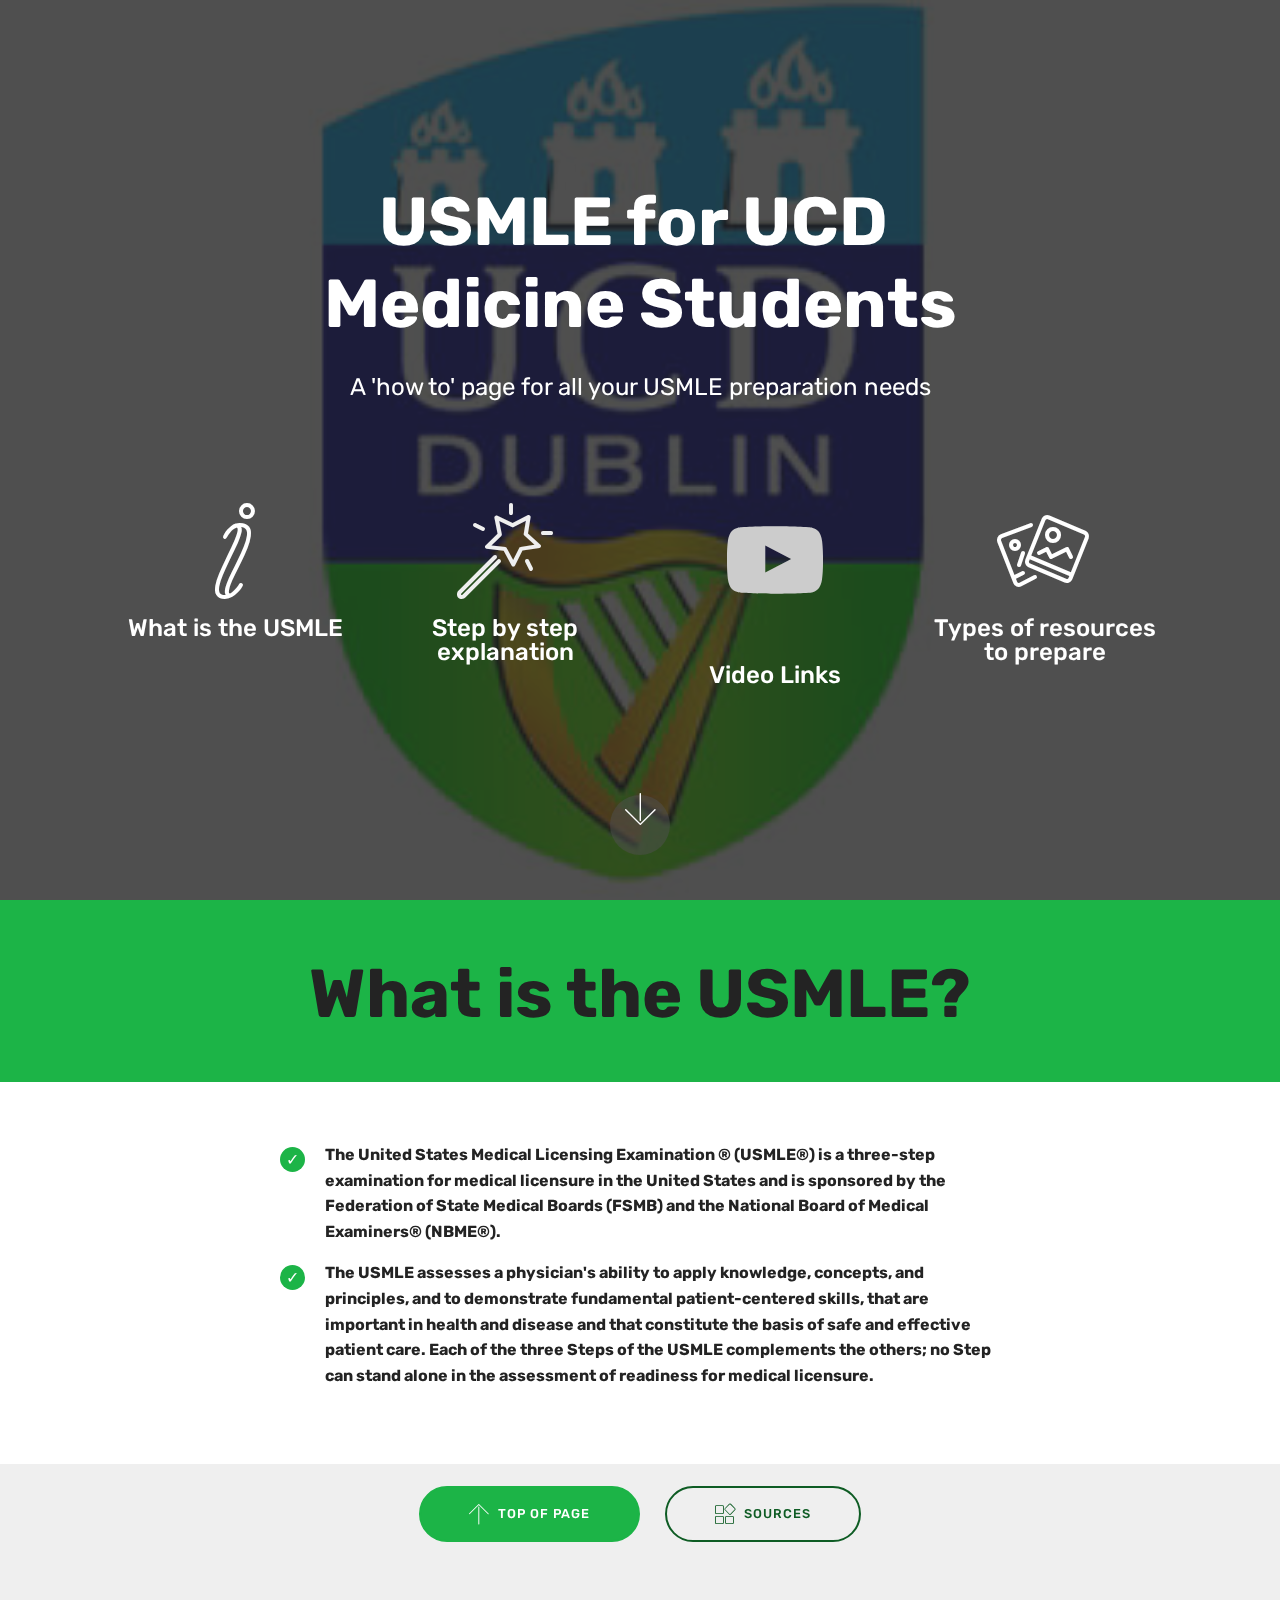
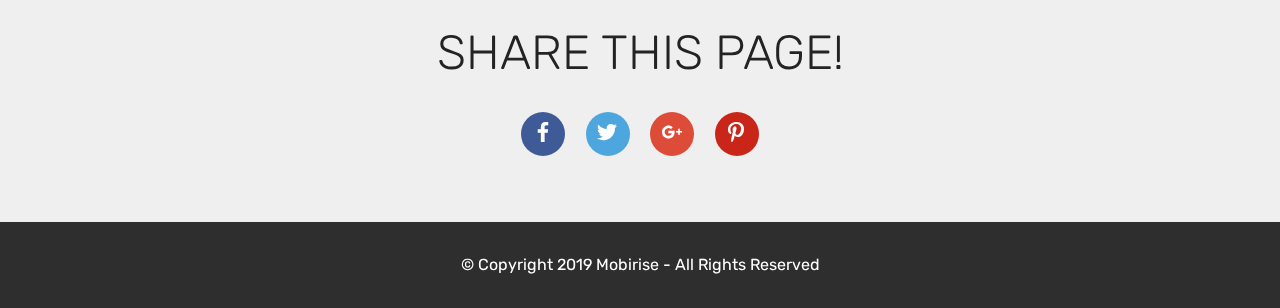
<file: index.html>
<!DOCTYPE html>
<html  >
<head>
  <!-- Site made with Mobirise Website Builder v4.9.7, https://mobirise.com -->
  <meta charset="UTF-8">
  <meta http-equiv="X-UA-Compatible" content="IE=edge">
  <meta name="generator" content="Mobirise v4.9.7, mobirise.com">
  <meta name="viewport" content="width=device-width, initial-scale=1, minimum-scale=1">
  <link rel="shortcut icon" href="assets/images/logo4.png" type="image/x-icon">
  <meta name="description" content="">
  
  <title>Home</title>
  <link rel="stylesheet" href="assets/web/assets/mobirise-icons/mobirise-icons.css">
  <link rel="stylesheet" href="assets/tether/tether.min.css">
  <link rel="stylesheet" href="assets/bootstrap/css/bootstrap.min.css">
  <link rel="stylesheet" href="assets/bootstrap/css/bootstrap-grid.min.css">
  <link rel="stylesheet" href="assets/bootstrap/css/bootstrap-reboot.min.css">
  <link rel="stylesheet" href="assets/socicon/css/styles.css">
  <link rel="stylesheet" href="assets/theme/css/style.css">
  <link rel="stylesheet" href="assets/mobirise/css/mbr-additional.css" type="text/css">
  
  
  
</head>
<body>
  <section class="header12 cid-rnUA4EzGrU mbr-fullscreen mbr-parallax-background" id="header12-c">

    

    <div class="mbr-overlay" style="opacity: 0.8; background-color: rgb(35, 35, 35);">
    </div>

    <div class="container  ">
            <div class="media-container">
                <div class="col-md-12 align-center">
                    <h1 class="mbr-section-title pb-3 mbr-white mbr-bold mbr-fonts-style display-1">USMLE for UCD&nbsp;<div>Medicine Students</div></h1>
                    <p class="mbr-text pb-3 mbr-white mbr-fonts-style display-5">
                        A 'how to' page for all your USMLE preparation needs
                    </p>
                    

                    <div class="icons-media-container mbr-white">
                        <div class="card col-12 col-md-6 col-lg-3">
                            <div class="icon-block">
                            
                                <a href="index.html#content5-5"><span class="mbr-iconfont mbri-italic"></span></a>
                            
                            </div>
                            <h5 class="mbr-fonts-style display-5">
                                What is the USMLE</h5>
                        </div>

                        <div class="card col-12 col-md-6 col-lg-3">
                            <div class="icon-block">
                                <a href="page1.html#services5-9">
                                    <span class="mbr-iconfont mbri-magic-stick" style="color: rgb(239, 239, 239); fill: rgb(239, 239, 239);"></span>
                                </a>
                            </div>
                            <h5 class="mbr-fonts-style display-5">
                                Step by step explanation</h5>
                        </div>

                        <div class="card col-12 col-md-6 col-lg-3">
                            <div class="icon-block">
                                <a href="https://www.youtube.com/results?search_query=usmle" target="_blank">
                                    <span class="mbr-iconfont socicon-youtube socicon" style="color: rgb(204, 204, 204); fill: rgb(204, 204, 204);"></span>
                                </a>
                            </div>
                            <h5 class="mbr-fonts-style display-5">Video Links</h5>
                        </div>

                        <div class="card col-12 col-md-6 col-lg-3">
                            <div class="icon-block">
                                <a href="page2.html#counters5-6">
                                    <span class="mbr-iconfont mbri-image-gallery"></span>
                                </a>
                            </div>
                            <h5 class="mbr-fonts-style display-5">
                                Types of resources to prepare</h5>
                        </div>
                    </div>
                </div>
            </div>
    </div>

    <div class="mbr-arrow hidden-sm-down" aria-hidden="true">
        <a href="#next">
            <i class="mbri-down mbr-iconfont"></i>
        </a>
    </div>
</section>

<section class="engine"><a href="https://mobirise.info/i">site creation software</a></section><section class="mbr-section content5 cid-rmAVNQYIky" id="content5-5">

    

    

    <div class="container">
        <div class="media-container-row">
            <div class="title col-12 col-md-8">
                <h2 class="align-center mbr-bold mbr-white pb-3 mbr-fonts-style display-1">
                    What is the USMLE?</h2>
                
                
                
            </div>
        </div>
    </div>
</section>

<section class="mbr-section article content12 cid-rmAVKRaVTk" id="content12-4">
     

    <div class="container">
        <div class="media-container-row">
            <div class="mbr-text counter-container col-12 col-md-8 mbr-fonts-style display-7">
                <ul>
                    <li><strong>The United States Medical Licensing Examination ® (USMLE®) is a three-step examination for medical licensure in the United States and is sponsored by the Federation of State Medical Boards (FSMB) and the National Board of Medical Examiners® (NBME®).</strong></li><li><strong>The USMLE assesses a physician's ability to apply&nbsp;</strong><strong>knowledge, concepts, and principles, and to demonstrate fundamental patient-centered skills, that are important in health and disease and that constitute the basis of safe and effective patient care. Each of the three Steps of the USMLE complements the others; no Step can stand alone in the assessment of readiness for medical licensure.</strong></li>
                </ul>
            </div>
        </div>
    </div>
</section>

<section class="mbr-section content8 cid-rozxkhMLk9" id="content8-j">

    

    <div class="container">
        <div class="media-container-row title">
            <div class="col-12 col-md-8">
                <div class="mbr-section-btn align-center"><a class="btn btn-secondary display-4" href="#top"><span class="mbri-up mbr-iconfont mbr-iconfont-btn"></span>TOP OF PAGE</a> 
                    <a class="btn btn-secondary-outline display-4" href="page.html#info4-o"><span class="mbri-extension mbr-iconfont mbr-iconfont-btn"></span>SOURCES </a></div>
            </div>
        </div>
    </div>
</section>

<section class="cid-rnUKxr4JeC" id="social-buttons3-f">
    
    

    

    <div class="container">
        <div class="media-container-row">
            <div class="col-md-8 align-center">
                <h2 class="pb-3 mbr-section-title mbr-fonts-style display-2">
                    SHARE THIS PAGE!
                </h2>
                <div>
                    <div class="mbr-social-likes">
                        <span class="btn btn-social socicon-bg-facebook facebook mx-2" title="Share link on Facebook">
                            <i class="socicon socicon-facebook"></i>
                        </span>
                        <span class="btn btn-social twitter socicon-bg-twitter mx-2" title="Share link on Twitter">
                            <i class="socicon socicon-twitter"></i>
                        </span>
                        <span class="btn btn-social plusone socicon-bg-googleplus mx-2" title="Share link on Google+">
                            <i class="socicon socicon-googleplus"></i>
                        </span>
                        
                        
                        <span class="btn btn-social pinterest socicon-bg-pinterest mx-2" title="Share link on Pinterest">
                            <i class="socicon socicon-pinterest"></i>
                        </span>
                        
                    </div>
                </div>
            </div>
        </div>
    </div>
</section>

<section once="footers" class="cid-rozxbn1X2u" id="footer6-i">

    

    

    <div class="container">
        <div class="media-container-row align-center mbr-white">
            <div class="col-12">
                <p class="mbr-text mb-0 mbr-fonts-style display-7">
                    © Copyright 2019 Mobirise - All Rights Reserved
                </p>
            </div>
        </div>
    </div>
</section>


  <script src="assets/web/assets/jquery/jquery.min.js"></script>
  <script src="assets/popper/popper.min.js"></script>
  <script src="assets/tether/tether.min.js"></script>
  <script src="assets/bootstrap/js/bootstrap.min.js"></script>
  <script src="assets/vimeoplayer/jquery.mb.vimeo_player.js"></script>
  <script src="assets/parallax/jarallax.min.js"></script>
  <script src="assets/sociallikes/social-likes.js"></script>
  <script src="assets/smoothscroll/smooth-scroll.js"></script>
  <script src="assets/theme/js/script.js"></script>
  
  
 <div id="scrollToTop" class="scrollToTop mbr-arrow-up"><a style="text-align: center;"><i class="mbr-arrow-up-icon mbr-arrow-up-icon-cm cm-icon cm-icon-smallarrow-up"></i></a></div>
  </body>
</html>
</file>
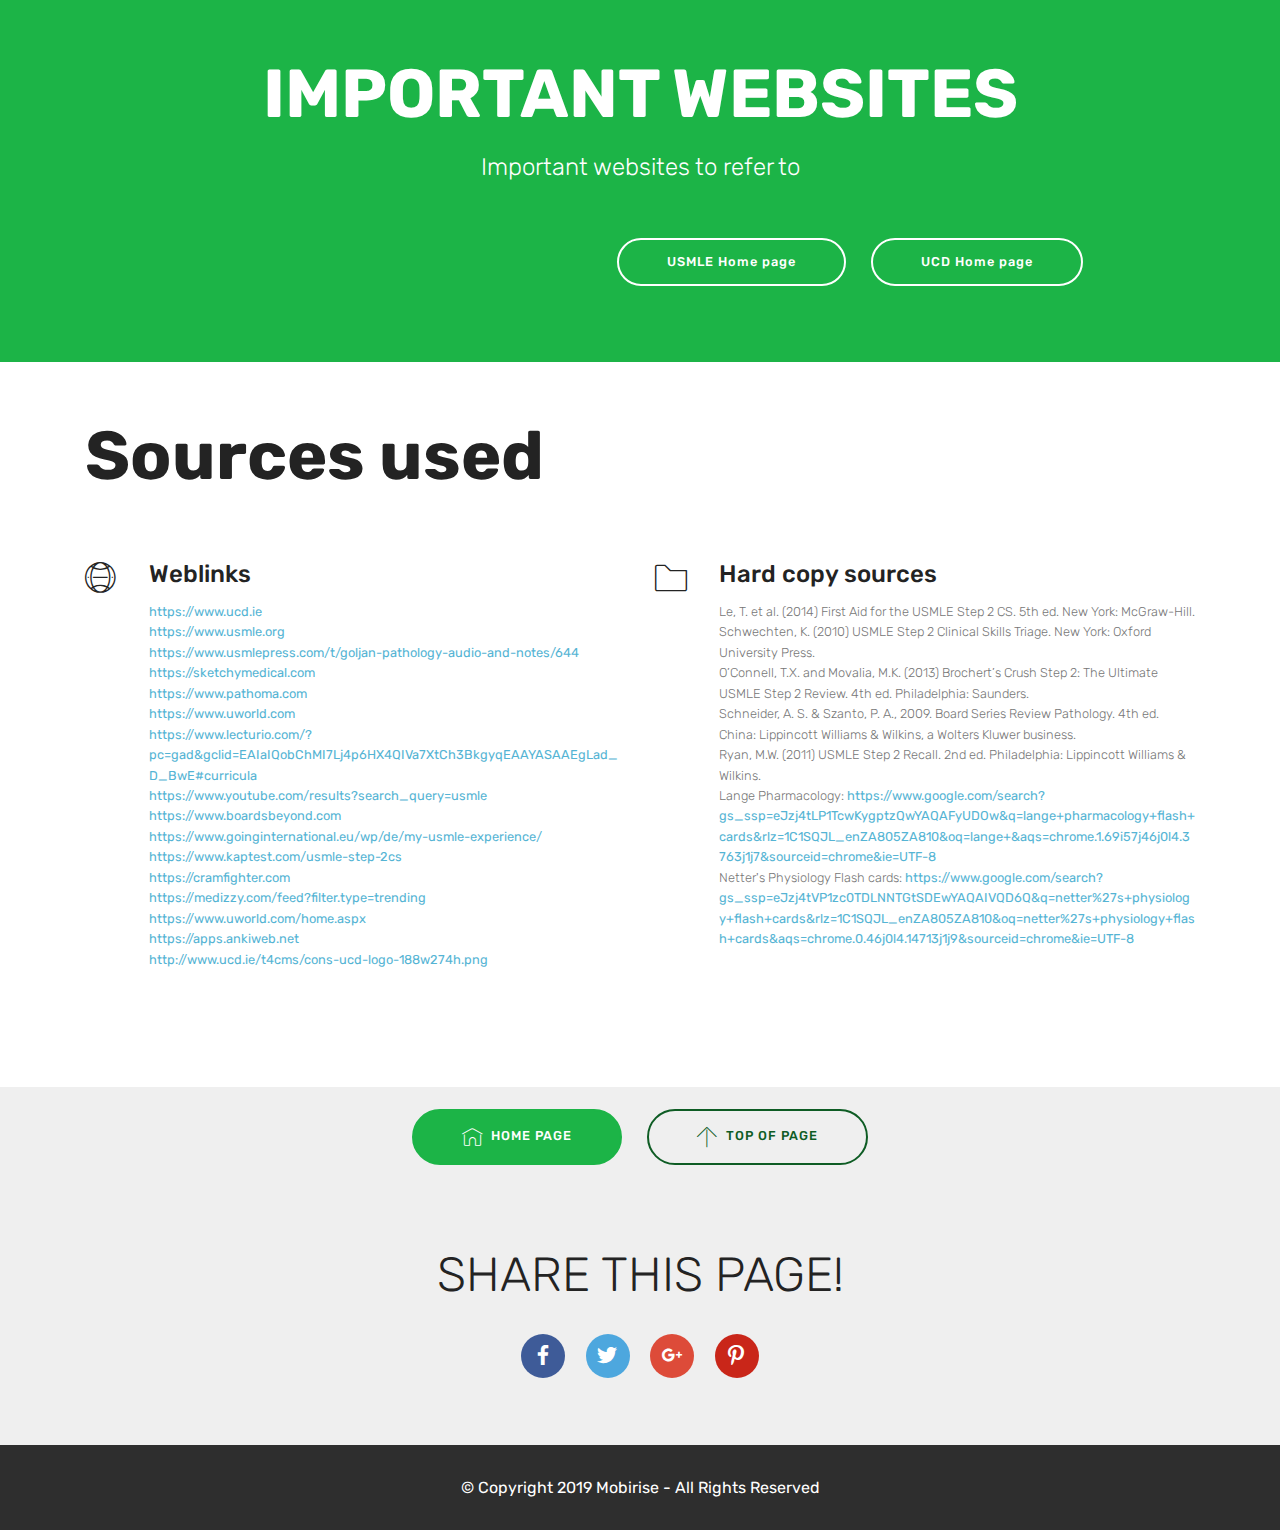
<file: page.html>
<!DOCTYPE html>
<html  >
<head>
  <!-- Site made with Mobirise Website Builder v4.9.7, https://mobirise.com -->
  <meta charset="UTF-8">
  <meta http-equiv="X-UA-Compatible" content="IE=edge">
  <meta name="generator" content="Mobirise v4.9.7, mobirise.com">
  <meta name="viewport" content="width=device-width, initial-scale=1, minimum-scale=1">
  <link rel="shortcut icon" href="assets/images/logo4.png" type="image/x-icon">
  <meta name="description" content="Site Creator Description">
  
  <title>Sources page</title>
  <link rel="stylesheet" href="assets/web/assets/mobirise-icons/mobirise-icons.css">
  <link rel="stylesheet" href="assets/tether/tether.min.css">
  <link rel="stylesheet" href="assets/bootstrap/css/bootstrap.min.css">
  <link rel="stylesheet" href="assets/bootstrap/css/bootstrap-grid.min.css">
  <link rel="stylesheet" href="assets/bootstrap/css/bootstrap-reboot.min.css">
  <link rel="stylesheet" href="assets/socicon/css/styles.css">
  <link rel="stylesheet" href="assets/theme/css/style.css">
  <link rel="stylesheet" href="assets/mobirise/css/mbr-additional.css" type="text/css">
  
  
  
</head>
<body>
  <section class="mbr-section info4 cid-roAJ34dfD2" id="info4-o">

    

    
    <div class="container">
        <div class="justify-content-center row">
            <div class="media-container-column title col-12 col-md-10">
                <h2 class="align-right mbr-bold mbr-white pb-3 mbr-fonts-style display-1">
                    IMPORTANT WEBSITES</h2>
                <h3 class="mbr-section-subtitle align-right mbr-light mbr-white pb-3 mbr-fonts-style display-5">Important websites to refer to</h3>
                
                <div class="mbr-section-btn align-right py-4"><a class="btn btn-white-outline display-4" href="https://www.usmle.org" target="_blank">USMLE Home page</a>
                    <a class="btn btn-white-outline display-4" href="https://www.ucd.ie" target="_blank">UCD Home page</a></div>
            </div>
        </div>
    </div>
</section>

<section class="engine"><a href="https://mobirise.info/k">how to develop your own website</a></section><section class="mbr-section contacts3 cid-rozo31u0HB" id="contacts3-h">
    <!---->
    
    <!---->
    <!--Overlay-->
    
    <!--Container-->
    <div class="container">
        <div class="row">
            <!--Titles-->
            <div class="title col-12">
                <h2 class="align-left mbr-fonts-style display-1"><p><strong>
                    Sources used</strong></p></h2>
                
            </div>
            <div class="col-12">
                <div class="row">
                    <div class="col-12 col-md-6">
                        <div class="wrapper">
                            <span class="iconfont-wrapper">
                                <span class="amp-iconfont icon fa-thumbs-o-up fa mbri-globe-2"></span>
                            </span>
                            <div class="b-info b-adress">
                                <h5 class="align-left mbr-fonts-style display-5">
                                    Weblinks</h5>
                                <p class="mbr-text align-left mbr-fonts-style display-4"><a href="https://www.ucd.ie" target="_blank">https://www.ucd.ie </a>
<br><a href="https://www.usmle.org" target="_blank">https://www.usmle.org </a>
<br><a href="https://www.usmlepress.com/t/goljan-pathology-audio-and-notes/644" target="_blank">https://www.usmlepress.com/t/goljan-pathology-audio-and-notes/644</a>
<br><a href="https://sketchymedical.com" target="_blank">https://sketchymedical.com</a>
<br><a href="https://www.pathoma.com" target="_blank">https://www.pathoma.com</a>
<br><a href="https://www.uworld.com" target="_blank">https://www.uworld.com</a>
<br><a href="https://www.lecturio.com/?pc=gad&gclid=EAIaIQobChMI7Lj4p6HX4QIVa7XtCh3BkgyqEAAYASAAEgLad_D_BwE#curricula" target="_blank">https://www.lecturio.com/?pc=gad&amp;gclid=EAIaIQobChMI7Lj4p6HX4QIVa7XtCh3BkgyqEAAYASAAEgLad_D_BwE#curricula</a>
<br><a href="https://www.youtube.com/results?search_query=usmle" target="_blank">https://www.youtube.com/results?search_query=usmle</a>
<br><a href="https://www.boardsbeyond.com" target="_blank">https://www.boardsbeyond.com</a> 
<br><a href="https://www.goinginternational.eu/wp/de/my-usmle-experience/ " target="_blank">https://www.goinginternational.eu/wp/de/my-usmle-experience/
</a><br><a href="https://www.kaptest.com/usmle-step-2cs " target="_blank">https://www.kaptest.com/usmle-step-2cs
</a><br><a href="https://cramfighter.com" target="_blank">https://cramfighter.com</a>
<br><a href="https://medizzy.com/feed?filter.type=trending " target="_blank">https://medizzy.com/feed?filter.type=trending
</a><br><a href="https://www.uworld.com/home.aspx" target="_blank">https://www.uworld.com/home.aspx</a>
<br><a href="https://apps.ankiweb.net" target="_blank">https://apps.ankiweb.net</a>&nbsp;<br><a href="http://www.ucd.ie/t4cms/cons-ucd-logo-188w274h.png " target="_blank">http://www.ucd.ie/t4cms/cons-ucd-logo-188w274h.png&nbsp;</a><br></p>
                            </div>
                        </div>
                    </div>
                    
                    <div class="col-12 col-md-6">
                        <div class="wrapper">
                            <span class="iconfont-wrapper">
                                <span class="amp-iconfont icon fa-comment-o fa mbri-folder"></span>
                            </span>
                            <div class="b-info b-mail">
                                <h5 class="align-left mbr-fonts-style display-5">
                                    Hard copy sources</h5>
                                <p class="mbr-text align-left mbr-fonts-style display-4">Le, T. et al. (2014) First Aid for the USMLE Step 2 CS. 5th ed. New York: McGraw-Hill.
<br>Schwechten, K. (2010) USMLE Step 2 Clinical Skills Triage. New York: Oxford University Press.&nbsp;<br>O’Connell, T.X. and Movalia, M.K. (2013) Brochert’s Crush Step 2: The Ultimate USMLE Step 2 Review. 4th ed. Philadelphia: Saunders.
<br>Schneider, A. S. &amp; Szanto, P. A., 2009. Board Series Review Pathology. 4th ed. China: Lippincott Williams &amp; Wilkins, a Wolters Kluwer business.
<br>Ryan, M.W. (2011) USMLE Step 2 Recall. 2nd ed. Philadelphia: Lippincott Williams &amp; Wilkins.
<br>Lange Pharmacology:&nbsp;<a href="https://www.google.com/search?gs_ssp=eJzj4tLP1TcwKygptzQwYAQAFyUDOw&q=lange+pharmacology+flash+cards&rlz=1C1SQJL_enZA805ZA810&oq=lange+&aqs=chrome.1.69i57j46j0l4.3763j1j7&sourceid=chrome&ie=UTF-8" target="_blank">https://www.google.com/search?gs_ssp=eJzj4tLP1TcwKygptzQwYAQAFyUDOw&amp;q=lange+pharmacology+flash+cards&amp;rlz=1C1SQJL_enZA805ZA810&amp;oq=lange+&amp;aqs=chrome.1.69i57j46j0l4.3763j1j7&amp;sourceid=chrome&amp;ie=UTF-8</a>&nbsp;<br>Netter's Physiology Flash cards:&nbsp;<a href="https://www.google.com/search?gs_ssp=eJzj4tVP1zc0TDLNNTGtSDEwYAQAIVQD6Q&q=netter%27s+physiology+flash+cards&rlz=1C1SQJL_enZA805ZA810&oq=netter%27s+physiology+flash+cards&aqs=chrome.0.46j0l4.14713j1j9&sourceid=chrome&ie=UTF-8" target="_blank">https://www.google.com/search?gs_ssp=eJzj4tVP1zc0TDLNNTGtSDEwYAQAIVQD6Q&amp;q=netter%27s+physiology+flash+cards&amp;rlz=1C1SQJL_enZA805ZA810&amp;oq=netter%27s+physiology+flash+cards&amp;aqs=chrome.0.46j0l4.14713j1j9&amp;sourceid=chrome&amp;ie=UTF-8</a><br><br><br><br></p>
                            </div>
                        </div>
                    </div>
                    
                </div>
            </div>
        </div>
    </div>
</section>

<section class="mbr-section content8 cid-rozzXsJBf7" id="content8-k">

    

    <div class="container">
        <div class="media-container-row title">
            <div class="col-12 col-md-8">
                <div class="mbr-section-btn align-center"><a class="btn btn-secondary display-4" href="index.html#header12-c"><span class="mbri-home mbr-iconfont mbr-iconfont-btn"></span>HOME PAGE</a> <a class="btn btn-secondary-outline display-4" href="#top"><span class="mbri-up mbr-iconfont mbr-iconfont-btn"></span>TOP OF PAGE</a></div>
            </div>
        </div>
    </div>
</section>

<section class="cid-rmASufIO04" id="social-buttons3-2">
    
    

    

    <div class="container">
        <div class="media-container-row">
            <div class="col-md-8 align-center">
                <h2 class="pb-3 mbr-section-title mbr-fonts-style display-2">
                    SHARE THIS PAGE!
                </h2>
                <div>
                    <div class="mbr-social-likes">
                        <span class="btn btn-social socicon-bg-facebook facebook mx-2" title="Share link on Facebook">
                            <i class="socicon socicon-facebook"></i>
                        </span>
                        <span class="btn btn-social twitter socicon-bg-twitter mx-2" title="Share link on Twitter">
                            <i class="socicon socicon-twitter"></i>
                        </span>
                        <span class="btn btn-social plusone socicon-bg-googleplus mx-2" title="Share link on Google+">
                            <i class="socicon socicon-googleplus"></i>
                        </span>
                        
                        
                        <span class="btn btn-social pinterest socicon-bg-pinterest mx-2" title="Share link on Pinterest">
                            <i class="socicon socicon-pinterest"></i>
                        </span>
                        
                    </div>
                </div>
            </div>
        </div>
    </div>
</section>

<section once="footers" class="cid-rozn9xAXVw" id="footer6-g">

    

    

    <div class="container">
        <div class="media-container-row align-center mbr-white">
            <div class="col-12">
                <p class="mbr-text mb-0 mbr-fonts-style display-7">
                    © Copyright 2019 Mobirise - All Rights Reserved
                </p>
            </div>
        </div>
    </div>
</section>


  <script src="assets/web/assets/jquery/jquery.min.js"></script>
  <script src="assets/popper/popper.min.js"></script>
  <script src="assets/tether/tether.min.js"></script>
  <script src="assets/bootstrap/js/bootstrap.min.js"></script>
  <script src="assets/smoothscroll/smooth-scroll.js"></script>
  <script src="assets/sociallikes/social-likes.js"></script>
  <script src="assets/theme/js/script.js"></script>
  
  
 <div id="scrollToTop" class="scrollToTop mbr-arrow-up"><a style="text-align: center;"><i class="mbr-arrow-up-icon mbr-arrow-up-icon-cm cm-icon cm-icon-smallarrow-up"></i></a></div>
  </body>
</html>
</file>
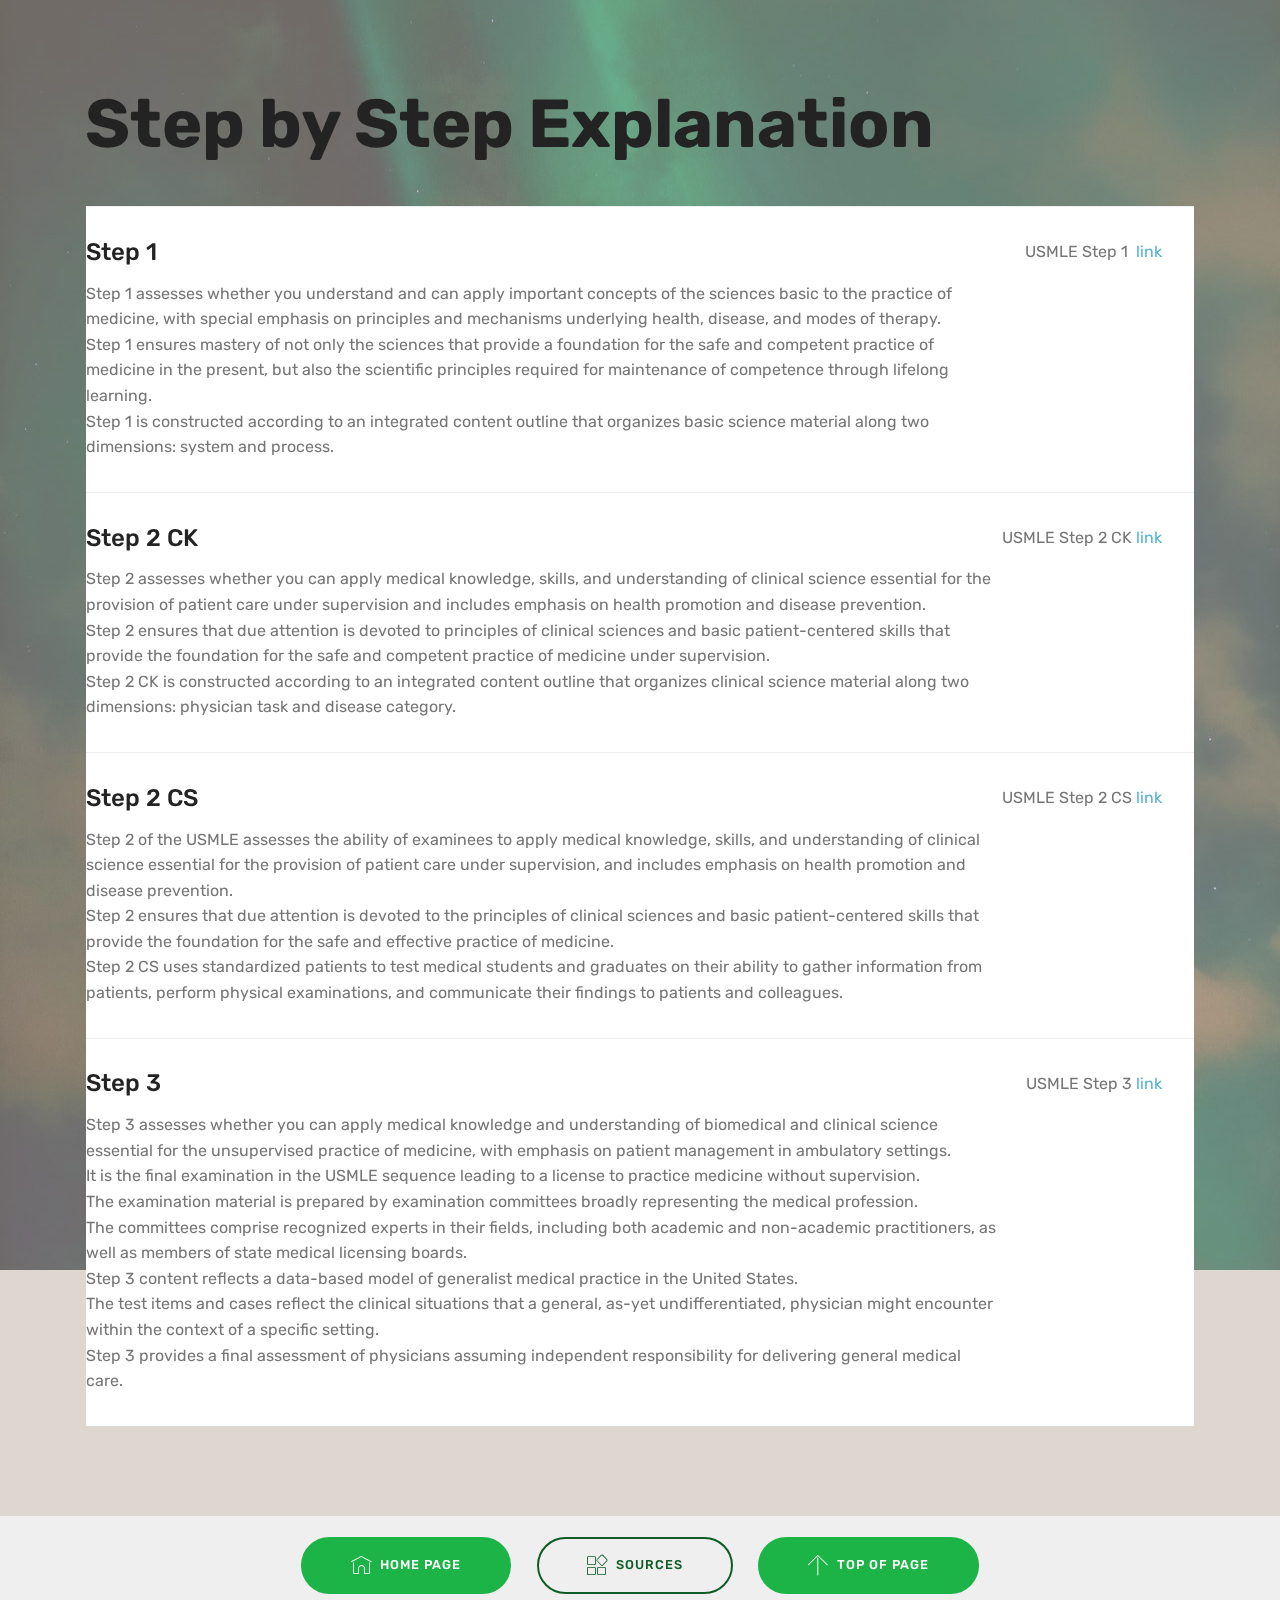
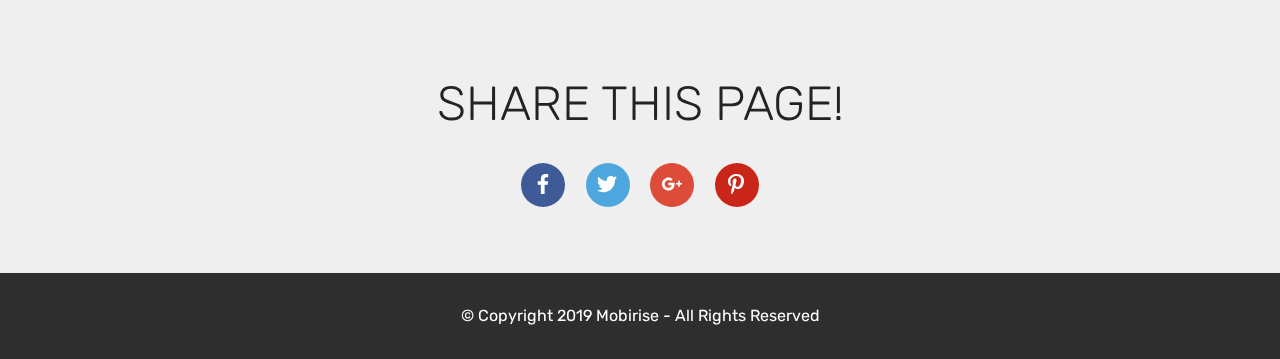
<file: page1.html>
<!DOCTYPE html>
<html  >
<head>
  <!-- Site made with Mobirise Website Builder v4.9.7, https://mobirise.com -->
  <meta charset="UTF-8">
  <meta http-equiv="X-UA-Compatible" content="IE=edge">
  <meta name="generator" content="Mobirise v4.9.7, mobirise.com">
  <meta name="viewport" content="width=device-width, initial-scale=1, minimum-scale=1">
  <link rel="shortcut icon" href="assets/images/logo4.png" type="image/x-icon">
  <meta name="description" content="">
  
  <title>Step by step explanation of USMLE</title>
  <link rel="stylesheet" href="assets/web/assets/mobirise-icons/mobirise-icons.css">
  <link rel="stylesheet" href="assets/tether/tether.min.css">
  <link rel="stylesheet" href="assets/bootstrap/css/bootstrap.min.css">
  <link rel="stylesheet" href="assets/bootstrap/css/bootstrap-grid.min.css">
  <link rel="stylesheet" href="assets/bootstrap/css/bootstrap-reboot.min.css">
  <link rel="stylesheet" href="assets/socicon/css/styles.css">
  <link rel="stylesheet" href="assets/theme/css/style.css">
  <link rel="stylesheet" href="assets/mobirise/css/mbr-additional.css" type="text/css">
  
  
  
</head>
<body>
  <section class="services5 cid-rnfIhlN2mG mbr-parallax-background" id="services5-9">
    <!---->
    
    <!---->
    <!--Overlay-->
    <div class="mbr-overlay" style="opacity: 0.5; background-color: rgb(206, 191, 175);">
    </div>
    <!--Container-->
    <div class="container">
        <div class="row">
            <!--Titles-->
            <div class="title pb-5 col-12">
                <h2 class="align-left mbr-fonts-style m-0 display-1"><strong>
                    Step by Step Explanation</strong></h2>
                
            </div>
            <!--Card-1-->
            <div class="card px-3 col-12">
                <div class="card-wrapper media-container-row media-container-row">
                    <div class="card-box">
                        <div class="top-line pb-3">
                            <h4 class="card-title mbr-fonts-style display-5">
                                Step 1</h4>
                            <p class="mbr-text cost mbr-fonts-style m-0 display-7">
                                USMLE Step 1 &nbsp;<a href="https://www.usmle.org/step-1/" target="_blank" class="text-primary">link</a></p>
                        </div>
                        <div class="bottom-line">
                            <p class="mbr-text mbr-fonts-style m-0 b-descr display-7">
                                Step 1 assesses whether you understand and can apply important concepts of the sciences basic to the practice of medicine, with special emphasis on principles and mechanisms underlying health, disease, and modes of therapy. <br>Step 1 ensures mastery of not only the sciences that provide a foundation for the safe and competent practice of medicine in the present, but also the scientific principles required for maintenance of competence through lifelong learning. <br>Step 1 is constructed according to an integrated content outline that organizes basic science material along two dimensions: system and process.
                            </p>
                        </div>
                    </div>
                </div>
            </div>
            <!--Card-2-->
            <div class="card px-3 col-12">
                <div class="card-wrapper media-container-row media-container-row">
                    <div class="card-box">
                        <div class="top-line pb-3">
                            <h4 class="card-title mbr-fonts-style display-5">
                                Step 2 CK</h4>
                            <p class="mbr-text cost mbr-fonts-style m-0 display-7">
                                USMLE Step 2 CK <a href="https://www.usmle.org/step-2-ck/" target="_blank" class="text-primary">link</a></p>
                        </div>
                        <div class="bottom-line">
                            <p class="mbr-text mbr-fonts-style m-0 b-descr display-7">Step 2 assesses whether you can apply medical knowledge, skills, and understanding of clinical science essential for the provision of patient care under supervision and includes emphasis on health promotion and disease prevention. <br>Step 2 ensures that due attention is devoted to principles of clinical sciences and basic patient-centered skills that provide the foundation for the safe and competent practice of medicine under supervision.<br>Step 2 CK is constructed according to an integrated content outline that organizes clinical science material along two dimensions: physician task and disease category.</p>
                        </div>
                    </div>
                </div>
            </div>
            <!--Card-3-->
            <div class="card px-3 col-12">
                <div class="card-wrapper media-container-row media-container-row">
                    <div class="card-box">
                        <div class="top-line pb-3">
                            <h4 class="card-title mbr-fonts-style display-5">
                                Step 2 CS</h4>
                            <p class="mbr-text cost mbr-fonts-style m-0 display-7">
                                USMLE Step 2 CS <a href="https://www.usmle.org/step-2-cs/" target="_blank" class="text-primary">link</a></p>
                        </div>
                        <div class="bottom-line">
                            <p class="mbr-text mbr-fonts-style m-0 b-descr display-7">Step 2 of the USMLE assesses the ability of examinees to apply medical knowledge, skills, and understanding of clinical science essential for the provision of patient care under supervision, and includes emphasis on health promotion and disease prevention. <br>Step 2 ensures that due attention is devoted to the principles of clinical sciences and basic patient-centered skills that provide the foundation for the safe and effective practice of medicine.<br>Step 2 CS uses standardized patients to test medical students and graduates on their ability to gather information from patients, perform physical examinations, and communicate their findings to patients and colleagues.</p>
                        </div>
                    </div>
                </div>
            </div>
            <!--Card-4-->
            <div class="card px-3 col-12">
                <div class="card-wrapper media-container-row media-container-row">
                    <div class="card-box">
                        <div class="top-line pb-3">
                            <h4 class="card-title mbr-fonts-style display-5">Step 3</h4>
                            <p class="mbr-text cost mbr-fonts-style m-0 display-7">
                                USMLE Step 3 <a href="https://www.usmle.org/step-3/" target="_blank" class="text-primary">link</a></p>
                        </div>
                        <div class="bottom-line">
                            <p class="mbr-text mbr-fonts-style m-0 b-descr display-7">
                                Step 3 assesses whether you can apply medical knowledge and understanding of biomedical and clinical science essential for the unsupervised practice of medicine, with emphasis on patient management in ambulatory settings. <br> It is the final examination in the USMLE sequence leading to a license to practice medicine without supervision. <br> The examination material is prepared by examination committees broadly representing the medical profession. <br>The committees comprise recognized experts in their fields, including both academic and non-academic practitioners, as well as members of state medical licensing boards. <br>Step 3 content reflects a data-based model of generalist medical practice in the United States. <br>The test items and cases reflect the clinical situations that a general, as-yet undifferentiated, physician might encounter within the context of a specific setting. <br>Step 3 provides a final assessment of physicians assuming independent responsibility for delivering general medical care.
                            </p>
                        </div>
                    </div>
                </div>
            </div>
            <!--Card-5-->
            
            <!--Card-6-->
            
            <!--Card-7-->
            
            <!--Card-8-->
            
            <!--Card-9-->
            
            <!--Card-10-->
            
            <!--Card-11-->
            
            <!--Card-12-->
            
        </div>
    </div>
</section>

<section class="engine"><a href="https://mobirise.info/b">create your own website for free</a></section><section class="mbr-section content8 cid-rnfLzsRD0d" id="content8-a">

    

    <div class="container">
        <div class="media-container-row title">
            <div class="col-12 col-md-8">
                <div class="mbr-section-btn align-center"><a class="btn btn-secondary display-4" href="index.html#header12-c"><span class="mbri-home mbr-iconfont mbr-iconfont-btn"></span>HOME PAGE</a> <a class="btn btn-secondary-outline display-4" href="page.html#info4-o"><span class="mbri-extension mbr-iconfont mbr-iconfont-btn"></span>SOURCES</a> <a class="btn btn-secondary display-4" href="#top"><span class="mbri-up mbr-iconfont mbr-iconfont-btn"></span>TOP OF PAGE</a></div>
            </div>
        </div>
    </div>
</section>

<section class="cid-rnUKxr4JeC" id="social-buttons3-f">
    
    

    

    <div class="container">
        <div class="media-container-row">
            <div class="col-md-8 align-center">
                <h2 class="pb-3 mbr-section-title mbr-fonts-style display-2">
                    SHARE THIS PAGE!
                </h2>
                <div>
                    <div class="mbr-social-likes">
                        <span class="btn btn-social socicon-bg-facebook facebook mx-2" title="Share link on Facebook">
                            <i class="socicon socicon-facebook"></i>
                        </span>
                        <span class="btn btn-social twitter socicon-bg-twitter mx-2" title="Share link on Twitter">
                            <i class="socicon socicon-twitter"></i>
                        </span>
                        <span class="btn btn-social plusone socicon-bg-googleplus mx-2" title="Share link on Google+">
                            <i class="socicon socicon-googleplus"></i>
                        </span>
                        
                        
                        <span class="btn btn-social pinterest socicon-bg-pinterest mx-2" title="Share link on Pinterest">
                            <i class="socicon socicon-pinterest"></i>
                        </span>
                        
                    </div>
                </div>
            </div>
        </div>
    </div>
</section>

<section once="footers" class="cid-rozEXGlG9q" id="footer6-l">

    

    

    <div class="container">
        <div class="media-container-row align-center mbr-white">
            <div class="col-12">
                <p class="mbr-text mb-0 mbr-fonts-style display-7">
                    © Copyright 2019 Mobirise - All Rights Reserved
                </p>
            </div>
        </div>
    </div>
</section>


  <script src="assets/web/assets/jquery/jquery.min.js"></script>
  <script src="assets/popper/popper.min.js"></script>
  <script src="assets/tether/tether.min.js"></script>
  <script src="assets/bootstrap/js/bootstrap.min.js"></script>
  <script src="assets/smoothscroll/smooth-scroll.js"></script>
  <script src="assets/parallax/jarallax.min.js"></script>
  <script src="assets/sociallikes/social-likes.js"></script>
  <script src="assets/theme/js/script.js"></script>
  
  
 <div id="scrollToTop" class="scrollToTop mbr-arrow-up"><a style="text-align: center;"><i class="mbr-arrow-up-icon mbr-arrow-up-icon-cm cm-icon cm-icon-smallarrow-up"></i></a></div>
  </body>
</html>
</file>
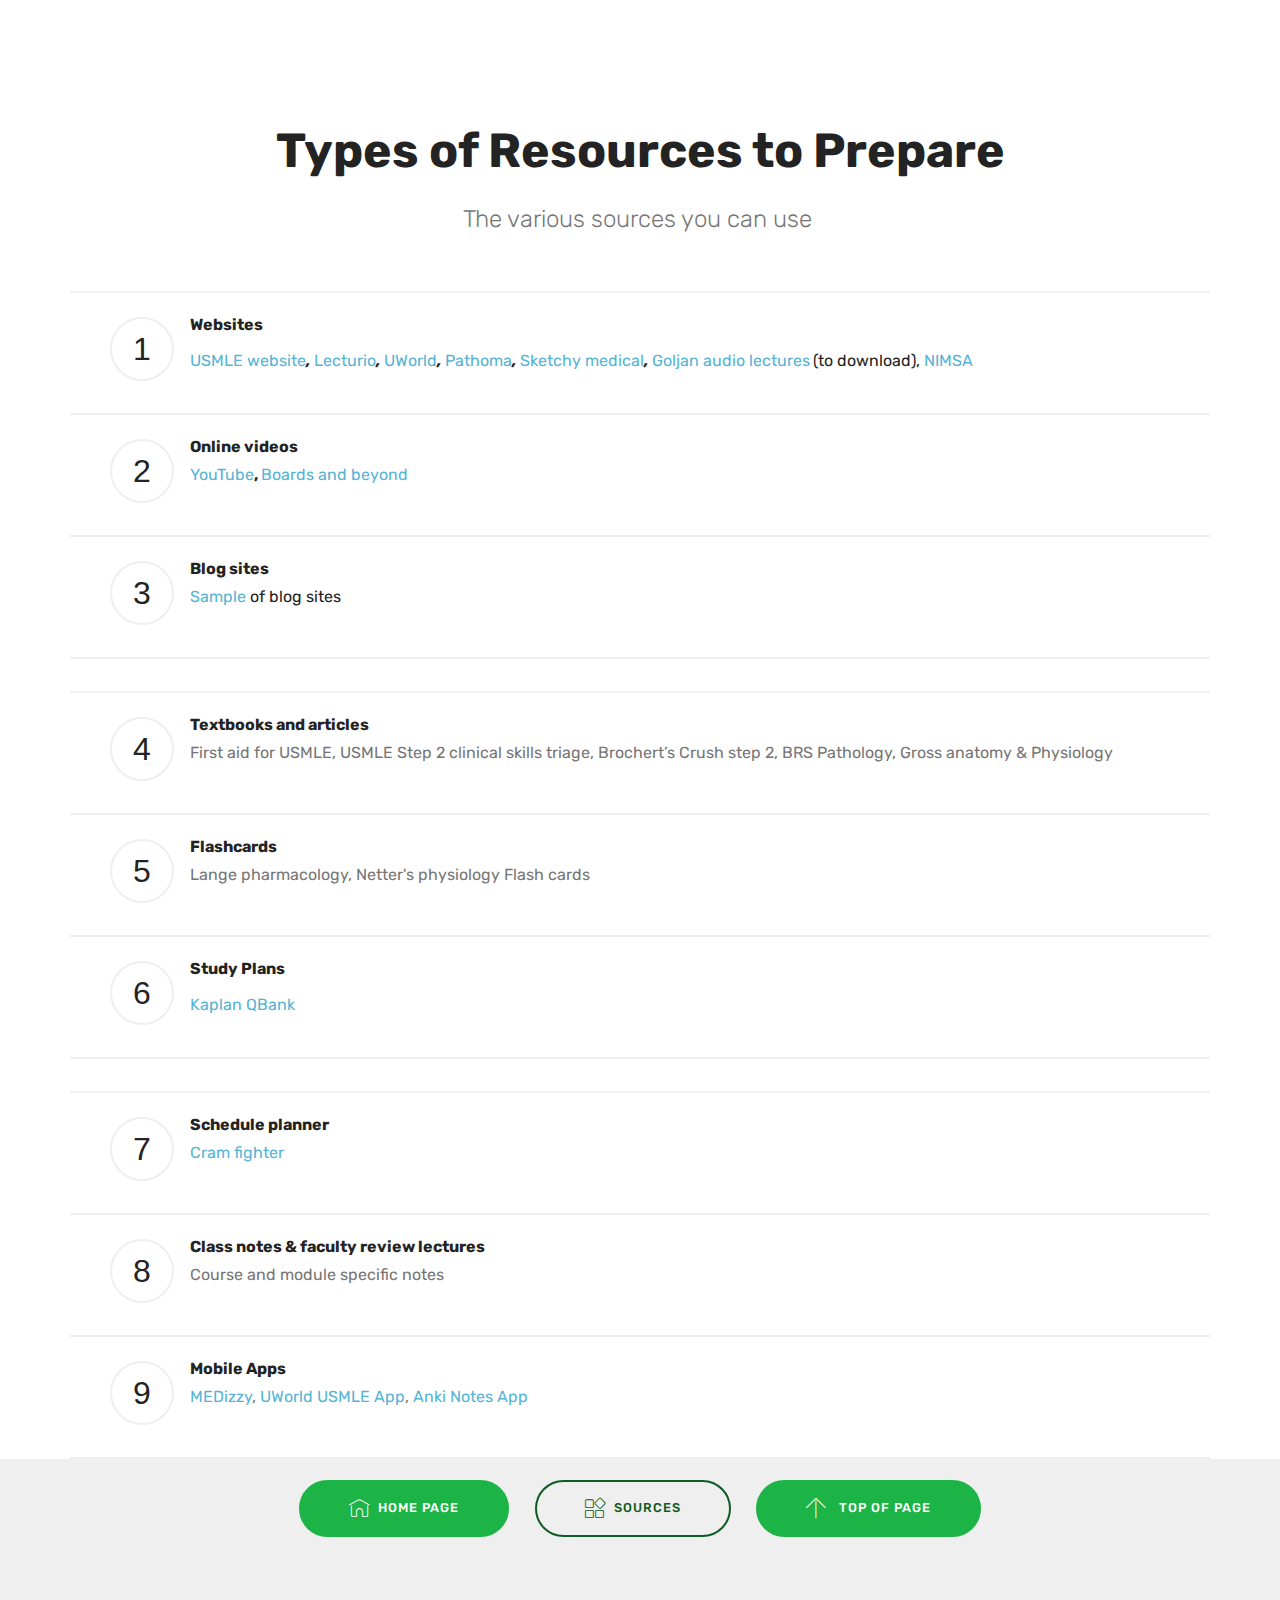
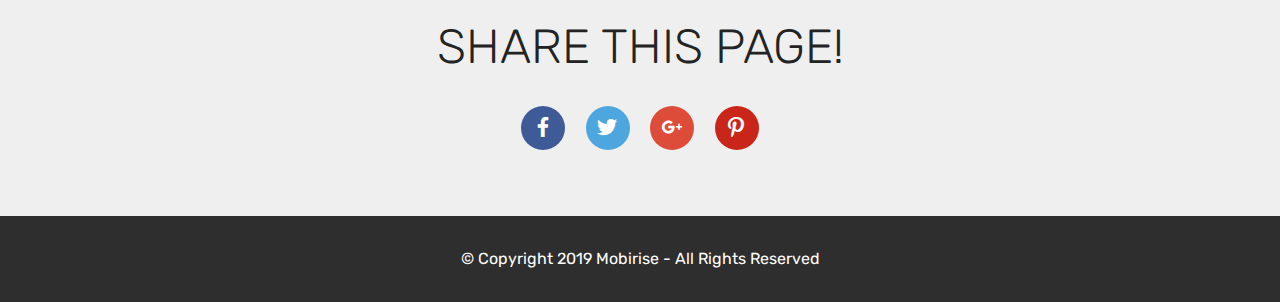
<file: page2.html>
<!DOCTYPE html>
<html  >
<head>
  <!-- Site made with Mobirise Website Builder v4.9.7, https://mobirise.com -->
  <meta charset="UTF-8">
  <meta http-equiv="X-UA-Compatible" content="IE=edge">
  <meta name="generator" content="Mobirise v4.9.7, mobirise.com">
  <meta name="viewport" content="width=device-width, initial-scale=1, minimum-scale=1">
  <link rel="shortcut icon" href="assets/images/logo4.png" type="image/x-icon">
  <meta name="description" content="">
  
  <title>Types of resources to prepare</title>
  <link rel="stylesheet" href="assets/web/assets/mobirise-icons/mobirise-icons.css">
  <link rel="stylesheet" href="assets/tether/tether.min.css">
  <link rel="stylesheet" href="assets/bootstrap/css/bootstrap.min.css">
  <link rel="stylesheet" href="assets/bootstrap/css/bootstrap-grid.min.css">
  <link rel="stylesheet" href="assets/bootstrap/css/bootstrap-reboot.min.css">
  <link rel="stylesheet" href="assets/socicon/css/styles.css">
  <link rel="stylesheet" href="assets/theme/css/style.css">
  <link rel="stylesheet" href="assets/mobirise/css/mbr-additional.css" type="text/css">
  
  
  
</head>
<body>
  <section class="counters5 counters cid-rnfvPMPZPs" id="counters5-6">

    

    

    <div class="container pt-4 mt-2">
        <h2 class="mbr-section-title pb-3 align-center mbr-fonts-style display-2"><strong>Types of Resources to Prepare</strong></h2>
        <h3 class="mbr-section-subtitle pb-5 align-center mbr-fonts-style display-5">The various sources you can use&nbsp;<br></h3>
        <div class="row justify-content-center">
            <div class="cards-block">
                <div class="cards-container">
                    <div class="card px-3 align-left col-12">
                        <div class="panel-item p-4 d-flex">
                            <div class="card-img pr-3">
                                <h3 class="img-text d-flex align-items-center justify-content-center">
                                    1
                                </h3>
                            </div>
                            <div class="card-text">
                                <h4 class="mbr-content-title mbr-bold mbr-fonts-style display-7"><p>Websites&nbsp;</p></h4>
                                <p class="mbr-content-text mbr-fonts-style display-7">
                                    <em><strong><a href="https://www.usmle.org" target="_blank" class="text-primary">USMLE website</a>, <a href="https://www.lecturio.com/?pc=gad&gclid=EAIaIQobChMI7Lj4p6HX4QIVa7XtCh3BkgyqEAAYASAAEgLad_D_BwE#curricula" target="_blank" class="text-primary">Lecturio</a>, <a href="https://www.uworld.com" target="_blank" class="text-primary">UWorld</a>, <a href="https://www.pathoma.com" target="_blank" class="text-primary">Pathoma</a>, <a href="https://sketchymedical.com" target="_blank" class="text-primary">Sketchy medical</a>, <a href="https://www.usmlepress.com/t/goljan-pathology-audio-and-notes/644" target="_blank" class="text-primary">Goljan audio lectures</a>&nbsp;</strong></em>(to download), <a href="http://nimsa.ca/" target="_blank">NIMSA</a></p>
                            </div>
                        </div>
                    </div>
                    <div class="card px-3 align-left col-12">
                        <div class="panel-item p-4 d-flex">
                            <div class="card-img pr-3">
                                <h3 class="img-text d-flex align-items-center justify-content-center">
                                    2
                                </h3>
                            </div>
                            <div class="card-text">
                                <h4 class="mbr-content-title mbr-bold mbr-fonts-style display-7">Online videos&nbsp;</h4>
                                <p class="mbr-content-text mbr-fonts-style display-7"><strong><a href="https://www.youtube.com/results?search_query=usmle" target="_blank" class="text-primary">YouTube</a>, <a href="https://www.boardsbeyond.com" target="_blank" class="text-primary">Boards and beyond</a></strong></p>
                            </div>
                        </div>
                    </div>
                    <div class="card px-3 align-left col-12">
                        <div class="panel-item p-4 d-flex">
                            <div class="card-img pr-3">
                                <h3 class="img-text d-flex align-items-center justify-content-center">
                                    3
                                </h3>
                            </div>
                            <div class="card-text">
                                <h4 class="mbr-content-title mbr-bold mbr-fonts-style display-7">Blog sites</h4>
                                <p class="mbr-content-text mbr-fonts-style display-7"><a href="https://www.goinginternational.eu/wp/de/my-usmle-experience/" target="_blank" class="text-primary">Sample</a> of blog sites<br></p>
                            </div>
                        </div>
                    </div>
                    
                </div>
            </div>
        </div>
    </div>
</section>

<section class="engine"><a href="https://mobirise.info/r">bootstrap template</a></section><section class="counters5 counters cid-rnfDFzfpXq" id="counters5-7">

    

    

    <div class="container pt-4 mt-2">
        
        
        <div class="row justify-content-center">
            <div class="cards-block">
                <div class="cards-container">
                    <div class="card px-3 align-left col-12">
                        <div class="panel-item p-4 d-flex">
                            <div class="card-img pr-3">
                                <h3 class="img-text d-flex align-items-center justify-content-center">
                                    4
                                </h3>
                            </div>
                            <div class="card-text">
                                <h4 class="mbr-content-title mbr-bold mbr-fonts-style display-7">Textbooks and articles</h4>
                                <p class="mbr-content-text mbr-fonts-style display-7">
                                    First aid for USMLE, USMLE Step 2 clinical skills triage, Brochert’s Crush step 2, BRS Pathology, Gross anatomy &amp; Physiology</p>
                            </div>
                        </div>
                    </div>
                    <div class="card px-3 align-left col-12">
                        <div class="panel-item p-4 d-flex">
                            <div class="card-img pr-3">
                                <h3 class="img-text d-flex align-items-center justify-content-center">
                                    5
                                </h3>
                            </div>
                            <div class="card-text">
                                <h4 class="mbr-content-title mbr-bold mbr-fonts-style display-7">Flashcards</h4>
                                <p class="mbr-content-text mbr-fonts-style display-7">Lange pharmacology, Netter's physiology Flash cards</p>
                            </div>
                        </div>
                    </div>
                    <div class="card px-3 align-left col-12">
                        <div class="panel-item p-4 d-flex">
                            <div class="card-img pr-3">
                                <h3 class="img-text d-flex align-items-center justify-content-center">
                                    6
                                </h3>
                            </div>
                            <div class="card-text">
                                <h4 class="mbr-content-title mbr-bold mbr-fonts-style display-7"><p>Study Plans&nbsp;&nbsp; &nbsp;</p></h4>
                                <p class="mbr-content-text mbr-fonts-style display-7"><a href="https://www.kaptest.com/usmle-step-2cs" target="_blank" class="text-primary">
                                    Kaplan QBank</a></p>
                            </div>
                        </div>
                    </div>
                    
                </div>
            </div>
        </div>
    </div>
</section>

<section class="counters5 counters cid-rnfDFQstRe" id="counters5-8">

    

    

    <div class="container pt-4 mt-2">
        
        
        <div class="row justify-content-center">
            <div class="cards-block">
                <div class="cards-container">
                    <div class="card px-3 align-left col-12">
                        <div class="panel-item p-4 d-flex">
                            <div class="card-img pr-3">
                                <h3 class="img-text d-flex align-items-center justify-content-center">
                                    7
                                </h3>
                            </div>
                            <div class="card-text">
                                <h4 class="mbr-content-title mbr-bold mbr-fonts-style display-7">Schedule planner&nbsp;</h4>
                                <p class="mbr-content-text mbr-fonts-style display-7"><a href="https://cramfighter.com" target="_blank" class="text-primary">
                                    Cram fighter</a></p>
                            </div>
                        </div>
                    </div>
                    <div class="card px-3 align-left col-12">
                        <div class="panel-item p-4 d-flex">
                            <div class="card-img pr-3">
                                <h3 class="img-text d-flex align-items-center justify-content-center">
                                    8
                                </h3>
                            </div>
                            <div class="card-text">
                                <h4 class="mbr-content-title mbr-bold mbr-fonts-style display-7">Class notes &amp; faculty review lectures</h4>
                                <p class="mbr-content-text mbr-fonts-style display-7">Course and module specific notes&nbsp;</p>
                            </div>
                        </div>
                    </div>
                    <div class="card px-3 align-left col-12">
                        <div class="panel-item p-4 d-flex">
                            <div class="card-img pr-3">
                                <h3 class="img-text d-flex align-items-center justify-content-center">
                                    9
                                </h3>
                            </div>
                            <div class="card-text">
                                <h4 class="mbr-content-title mbr-bold mbr-fonts-style display-7">Mobile Apps</h4>
                                <p class="mbr-content-text mbr-fonts-style display-7"><a href="https://medizzy.com/feed?filter.type=trending" target="_blank" class="text-primary">MEDizzy</a>, <a href="https://www.uworld.com/home.aspx" target="_blank" class="text-primary">UWorld USMLE App</a>, <a href="https://apps.ankiweb.net" target="_blank" class="text-primary">Anki Notes App</a></p>
                            </div>
                        </div>
                    </div>
                    
                </div>
            </div>
        </div>
    </div>
</section>

<section class="mbr-section content8 cid-rnfLzsRD0d" id="content8-a">

    

    <div class="container">
        <div class="media-container-row title">
            <div class="col-12 col-md-8">
                <div class="mbr-section-btn align-center"><a class="btn btn-secondary display-4" href="index.html#header12-c"><span class="mbri-home mbr-iconfont mbr-iconfont-btn"></span>HOME PAGE</a> <a class="btn btn-secondary-outline display-4" href="page.html#info4-o"><span class="mbri-extension mbr-iconfont mbr-iconfont-btn"></span>SOURCES</a> <a class="btn btn-secondary display-4" href="#top"><span class="mbri-up mbr-iconfont mbr-iconfont-btn"></span>&nbsp;TOP OF PAGE</a></div>
            </div>
        </div>
    </div>
</section>

<section class="cid-rnUKxr4JeC" id="social-buttons3-f">
    
    

    

    <div class="container">
        <div class="media-container-row">
            <div class="col-md-8 align-center">
                <h2 class="pb-3 mbr-section-title mbr-fonts-style display-2">
                    SHARE THIS PAGE!
                </h2>
                <div>
                    <div class="mbr-social-likes">
                        <span class="btn btn-social socicon-bg-facebook facebook mx-2" title="Share link on Facebook">
                            <i class="socicon socicon-facebook"></i>
                        </span>
                        <span class="btn btn-social twitter socicon-bg-twitter mx-2" title="Share link on Twitter">
                            <i class="socicon socicon-twitter"></i>
                        </span>
                        <span class="btn btn-social plusone socicon-bg-googleplus mx-2" title="Share link on Google+">
                            <i class="socicon socicon-googleplus"></i>
                        </span>
                        
                        
                        <span class="btn btn-social pinterest socicon-bg-pinterest mx-2" title="Share link on Pinterest">
                            <i class="socicon socicon-pinterest"></i>
                        </span>
                        
                    </div>
                </div>
            </div>
        </div>
    </div>
</section>

<section once="footers" class="cid-rozF0FFX7f" id="footer6-m">

    

    

    <div class="container">
        <div class="media-container-row align-center mbr-white">
            <div class="col-12">
                <p class="mbr-text mb-0 mbr-fonts-style display-7">
                    © Copyright 2019 Mobirise - All Rights Reserved
                </p>
            </div>
        </div>
    </div>
</section>


  <script src="assets/web/assets/jquery/jquery.min.js"></script>
  <script src="assets/popper/popper.min.js"></script>
  <script src="assets/tether/tether.min.js"></script>
  <script src="assets/bootstrap/js/bootstrap.min.js"></script>
  <script src="assets/smoothscroll/smooth-scroll.js"></script>
  <script src="assets/viewportchecker/jquery.viewportchecker.js"></script>
  <script src="assets/sociallikes/social-likes.js"></script>
  <script src="assets/theme/js/script.js"></script>
  
  
 <div id="scrollToTop" class="scrollToTop mbr-arrow-up"><a style="text-align: center;"><i class="mbr-arrow-up-icon mbr-arrow-up-icon-cm cm-icon cm-icon-smallarrow-up"></i></a></div>
  </body>
</html>
</file>
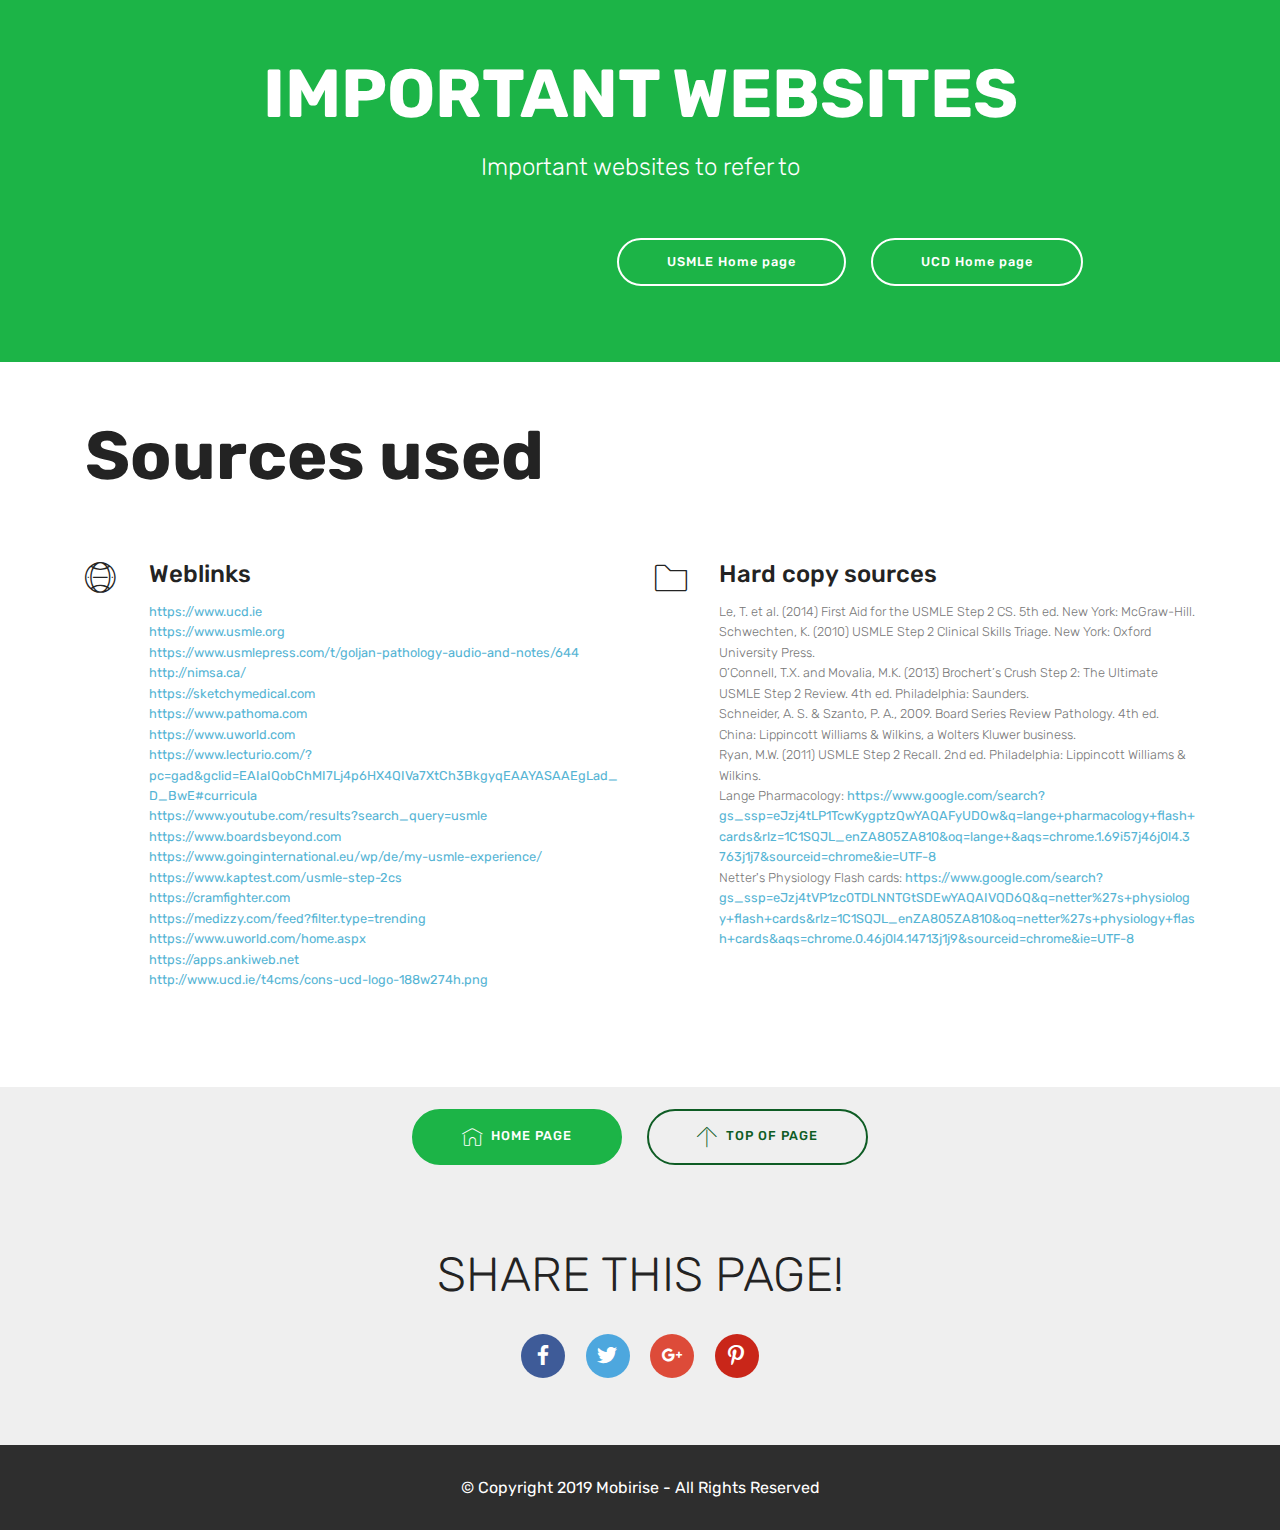
<file: page3.html>
<!DOCTYPE html>
<html  >
<head>
  <!-- Site made with Mobirise Website Builder v4.9.7, https://mobirise.com -->
  <meta charset="UTF-8">
  <meta http-equiv="X-UA-Compatible" content="IE=edge">
  <meta name="generator" content="Mobirise v4.9.7, mobirise.com">
  <meta name="viewport" content="width=device-width, initial-scale=1, minimum-scale=1">
  <link rel="shortcut icon" href="assets/images/logo4.png" type="image/x-icon">
  <meta name="description" content="Site Creator Description">
  
  <title>Sources page</title>
  <link rel="stylesheet" href="assets/web/assets/mobirise-icons/mobirise-icons.css">
  <link rel="stylesheet" href="assets/tether/tether.min.css">
  <link rel="stylesheet" href="assets/bootstrap/css/bootstrap.min.css">
  <link rel="stylesheet" href="assets/bootstrap/css/bootstrap-grid.min.css">
  <link rel="stylesheet" href="assets/bootstrap/css/bootstrap-reboot.min.css">
  <link rel="stylesheet" href="assets/socicon/css/styles.css">
  <link rel="stylesheet" href="assets/theme/css/style.css">
  <link rel="stylesheet" href="assets/mobirise/css/mbr-additional.css" type="text/css">
  
  
  
</head>
<body>
  <section class="mbr-section info4 cid-roAJ34dfD2" id="info4-o">

    

    
    <div class="container">
        <div class="justify-content-center row">
            <div class="media-container-column title col-12 col-md-10">
                <h2 class="align-right mbr-bold mbr-white pb-3 mbr-fonts-style display-1">
                    IMPORTANT WEBSITES</h2>
                <h3 class="mbr-section-subtitle align-right mbr-light mbr-white pb-3 mbr-fonts-style display-5">Important websites to refer to</h3>
                
                <div class="mbr-section-btn align-right py-4"><a class="btn btn-white-outline display-4" href="https://www.usmle.org" target="_blank">USMLE Home page</a>
                    <a class="btn btn-white-outline display-4" href="https://www.ucd.ie" target="_blank">UCD Home page</a></div>
            </div>
        </div>
    </div>
</section>

<section class="engine"><a href="https://mobirise.info">Mobirise</a></section><section class="mbr-section contacts3 cid-rozo31u0HB" id="contacts3-h">
    <!---->
    
    <!---->
    <!--Overlay-->
    
    <!--Container-->
    <div class="container">
        <div class="row">
            <!--Titles-->
            <div class="title col-12">
                <h2 class="align-left mbr-fonts-style display-1"><p><strong>
                    Sources used</strong></p></h2>
                
            </div>
            <div class="col-12">
                <div class="row">
                    <div class="col-12 col-md-6">
                        <div class="wrapper">
                            <span class="iconfont-wrapper">
                                <span class="amp-iconfont icon fa-thumbs-o-up fa mbri-globe-2"></span>
                            </span>
                            <div class="b-info b-adress">
                                <h5 class="align-left mbr-fonts-style display-5">
                                    Weblinks</h5>
                                <p class="mbr-text align-left mbr-fonts-style display-4"><a href="https://www.ucd.ie" target="_blank">https://www.ucd.ie </a>
<br><a href="https://www.usmle.org" target="_blank">https://www.usmle.org </a>
<br><a href="https://www.usmlepress.com/t/goljan-pathology-audio-and-notes/644" target="_blank">https://www.usmlepress.com/t/goljan-pathology-audio-and-notes/644</a>
<br><a href="http://nimsa.ca/" target="_blank">http://nimsa.ca/</a><br><a href="https://sketchymedical.com" target="_blank">https://sketchymedical.com</a>
<br><a href="https://www.pathoma.com" target="_blank">https://www.pathoma.com</a>
<br><a href="https://www.uworld.com" target="_blank">https://www.uworld.com</a>
<br><a href="https://www.lecturio.com/?pc=gad&gclid=EAIaIQobChMI7Lj4p6HX4QIVa7XtCh3BkgyqEAAYASAAEgLad_D_BwE#curricula" target="_blank">https://www.lecturio.com/?pc=gad&amp;gclid=EAIaIQobChMI7Lj4p6HX4QIVa7XtCh3BkgyqEAAYASAAEgLad_D_BwE#curricula</a>
<br><a href="https://www.youtube.com/results?search_query=usmle" target="_blank">https://www.youtube.com/results?search_query=usmle</a>
<br><a href="https://www.boardsbeyond.com" target="_blank">https://www.boardsbeyond.com</a> 
<br><a href="https://www.goinginternational.eu/wp/de/my-usmle-experience/ " target="_blank">https://www.goinginternational.eu/wp/de/my-usmle-experience/
</a><br><a href="https://www.kaptest.com/usmle-step-2cs " target="_blank">https://www.kaptest.com/usmle-step-2cs
</a><br><a href="https://cramfighter.com" target="_blank">https://cramfighter.com</a>
<br><a href="https://medizzy.com/feed?filter.type=trending " target="_blank">https://medizzy.com/feed?filter.type=trending
</a><br><a href="https://www.uworld.com/home.aspx" target="_blank">https://www.uworld.com/home.aspx</a>
<br><a href="https://apps.ankiweb.net" target="_blank">https://apps.ankiweb.net</a>&nbsp;<br><a href="http://www.ucd.ie/t4cms/cons-ucd-logo-188w274h.png " target="_blank">http://www.ucd.ie/t4cms/cons-ucd-logo-188w274h.png&nbsp;</a><br></p>
                            </div>
                        </div>
                    </div>
                    
                    <div class="col-12 col-md-6">
                        <div class="wrapper">
                            <span class="iconfont-wrapper">
                                <span class="amp-iconfont icon fa-comment-o fa mbri-folder"></span>
                            </span>
                            <div class="b-info b-mail">
                                <h5 class="align-left mbr-fonts-style display-5">
                                    Hard copy sources</h5>
                                <p class="mbr-text align-left mbr-fonts-style display-4">Le, T. et al. (2014) First Aid for the USMLE Step 2 CS. 5th ed. New York: McGraw-Hill.
<br>Schwechten, K. (2010) USMLE Step 2 Clinical Skills Triage. New York: Oxford University Press.&nbsp;<br>O’Connell, T.X. and Movalia, M.K. (2013) Brochert’s Crush Step 2: The Ultimate USMLE Step 2 Review. 4th ed. Philadelphia: Saunders.
<br>Schneider, A. S. &amp; Szanto, P. A., 2009. Board Series Review Pathology. 4th ed. China: Lippincott Williams &amp; Wilkins, a Wolters Kluwer business.
<br>Ryan, M.W. (2011) USMLE Step 2 Recall. 2nd ed. Philadelphia: Lippincott Williams &amp; Wilkins.
<br>Lange Pharmacology:&nbsp;<a href="https://www.google.com/search?gs_ssp=eJzj4tLP1TcwKygptzQwYAQAFyUDOw&q=lange+pharmacology+flash+cards&rlz=1C1SQJL_enZA805ZA810&oq=lange+&aqs=chrome.1.69i57j46j0l4.3763j1j7&sourceid=chrome&ie=UTF-8" target="_blank">https://www.google.com/search?gs_ssp=eJzj4tLP1TcwKygptzQwYAQAFyUDOw&amp;q=lange+pharmacology+flash+cards&amp;rlz=1C1SQJL_enZA805ZA810&amp;oq=lange+&amp;aqs=chrome.1.69i57j46j0l4.3763j1j7&amp;sourceid=chrome&amp;ie=UTF-8</a>&nbsp;<br>Netter's Physiology Flash cards:&nbsp;<a href="https://www.google.com/search?gs_ssp=eJzj4tVP1zc0TDLNNTGtSDEwYAQAIVQD6Q&q=netter%27s+physiology+flash+cards&rlz=1C1SQJL_enZA805ZA810&oq=netter%27s+physiology+flash+cards&aqs=chrome.0.46j0l4.14713j1j9&sourceid=chrome&ie=UTF-8" target="_blank">https://www.google.com/search?gs_ssp=eJzj4tVP1zc0TDLNNTGtSDEwYAQAIVQD6Q&amp;q=netter%27s+physiology+flash+cards&amp;rlz=1C1SQJL_enZA805ZA810&amp;oq=netter%27s+physiology+flash+cards&amp;aqs=chrome.0.46j0l4.14713j1j9&amp;sourceid=chrome&amp;ie=UTF-8</a><br><br><br><br></p>
                            </div>
                        </div>
                    </div>
                    
                </div>
            </div>
        </div>
    </div>
</section>

<section class="mbr-section content8 cid-rozzXsJBf7" id="content8-k">

    

    <div class="container">
        <div class="media-container-row title">
            <div class="col-12 col-md-8">
                <div class="mbr-section-btn align-center"><a class="btn btn-secondary display-4" href="index.html#header12-c"><span class="mbri-home mbr-iconfont mbr-iconfont-btn"></span>HOME PAGE</a> <a class="btn btn-secondary-outline display-4" href="#top"><span class="mbri-up mbr-iconfont mbr-iconfont-btn"></span>TOP OF PAGE</a></div>
            </div>
        </div>
    </div>
</section>

<section class="cid-rmASufIO04" id="social-buttons3-2">
    
    

    

    <div class="container">
        <div class="media-container-row">
            <div class="col-md-8 align-center">
                <h2 class="pb-3 mbr-section-title mbr-fonts-style display-2">
                    SHARE THIS PAGE!
                </h2>
                <div>
                    <div class="mbr-social-likes">
                        <span class="btn btn-social socicon-bg-facebook facebook mx-2" title="Share link on Facebook">
                            <i class="socicon socicon-facebook"></i>
                        </span>
                        <span class="btn btn-social twitter socicon-bg-twitter mx-2" title="Share link on Twitter">
                            <i class="socicon socicon-twitter"></i>
                        </span>
                        <span class="btn btn-social plusone socicon-bg-googleplus mx-2" title="Share link on Google+">
                            <i class="socicon socicon-googleplus"></i>
                        </span>
                        
                        
                        <span class="btn btn-social pinterest socicon-bg-pinterest mx-2" title="Share link on Pinterest">
                            <i class="socicon socicon-pinterest"></i>
                        </span>
                        
                    </div>
                </div>
            </div>
        </div>
    </div>
</section>

<section once="footers" class="cid-rozn9xAXVw" id="footer6-g">

    

    

    <div class="container">
        <div class="media-container-row align-center mbr-white">
            <div class="col-12">
                <p class="mbr-text mb-0 mbr-fonts-style display-7">
                    © Copyright 2019 Mobirise - All Rights Reserved
                </p>
            </div>
        </div>
    </div>
</section>


  <script src="assets/web/assets/jquery/jquery.min.js"></script>
  <script src="assets/popper/popper.min.js"></script>
  <script src="assets/tether/tether.min.js"></script>
  <script src="assets/bootstrap/js/bootstrap.min.js"></script>
  <script src="assets/smoothscroll/smooth-scroll.js"></script>
  <script src="assets/sociallikes/social-likes.js"></script>
  <script src="assets/theme/js/script.js"></script>
  
  
 <div id="scrollToTop" class="scrollToTop mbr-arrow-up"><a style="text-align: center;"><i class="mbr-arrow-up-icon mbr-arrow-up-icon-cm cm-icon cm-icon-smallarrow-up"></i></a></div>
  </body>
</html>
</file>
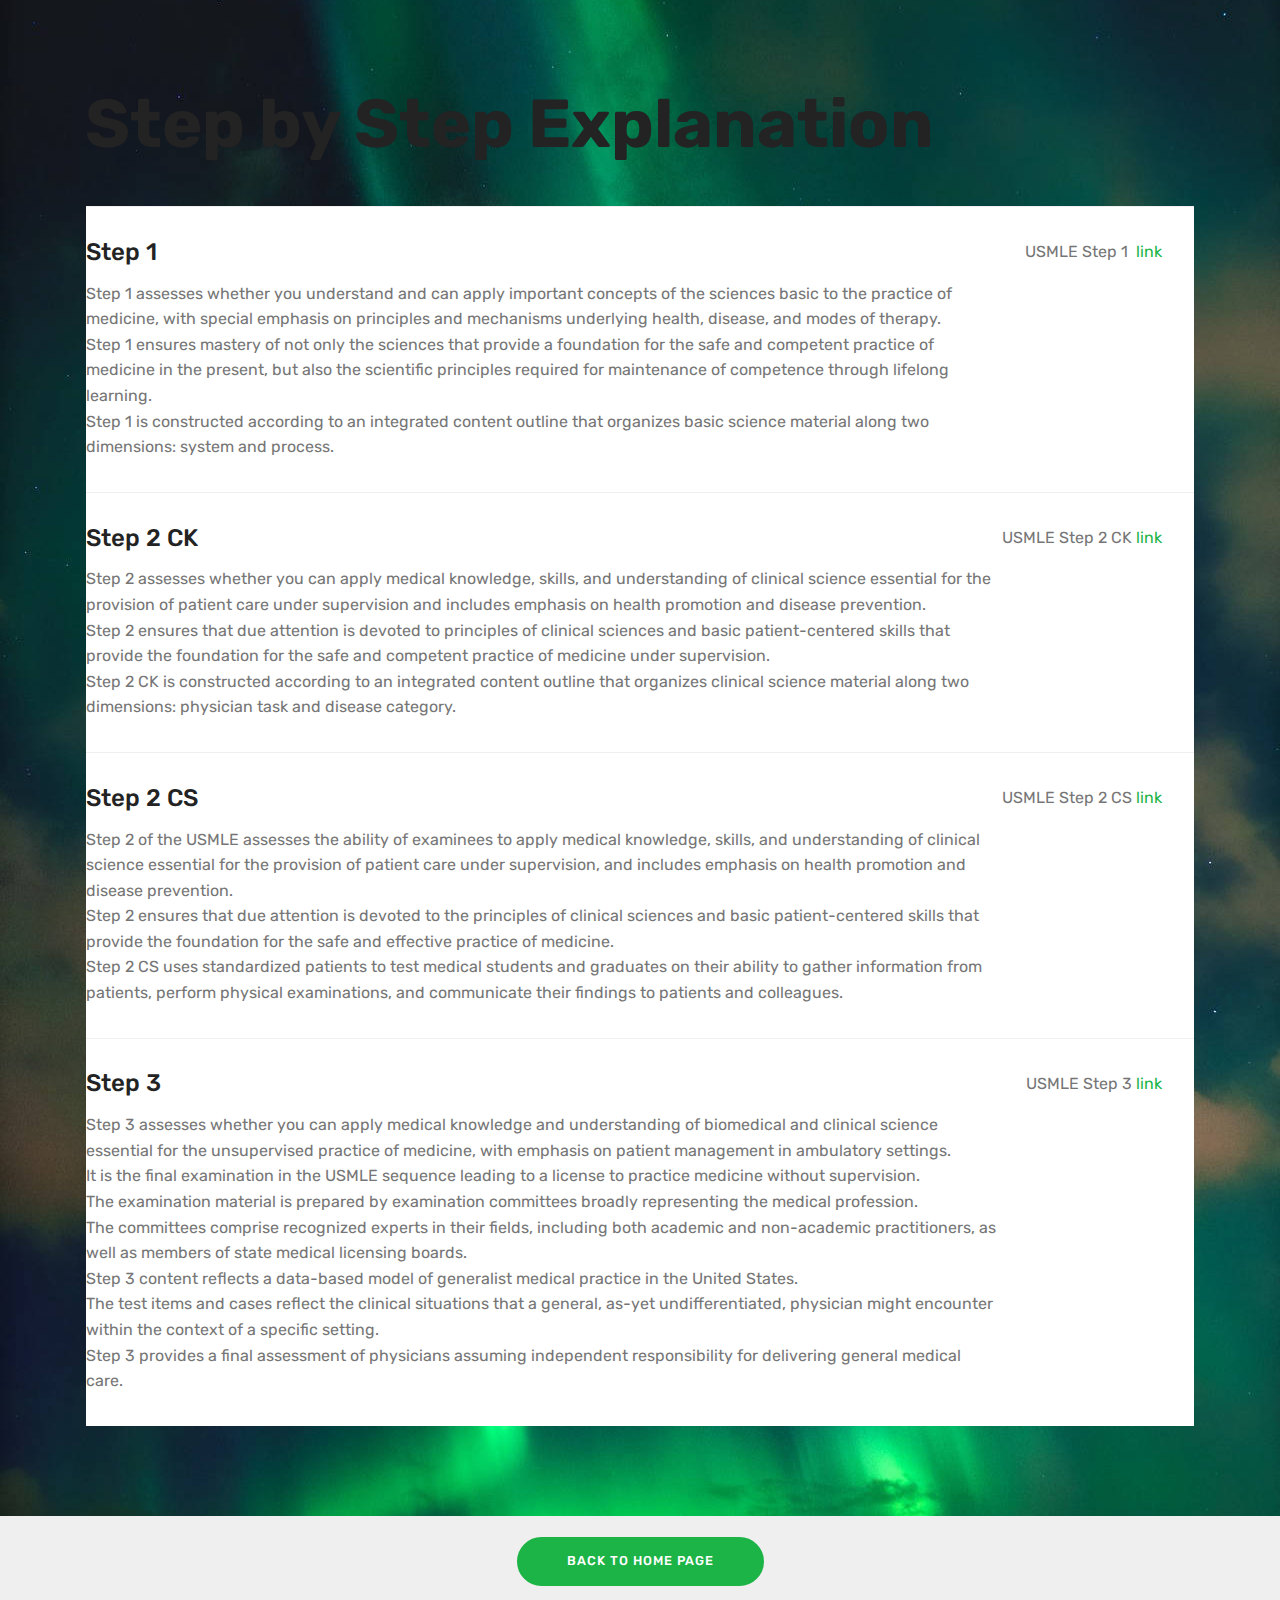
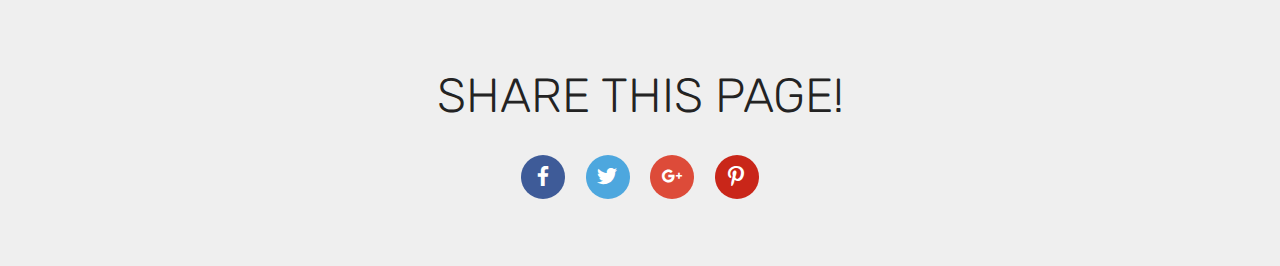
<file: page4.html>
<!DOCTYPE html>
<html  >
<head>
  <!-- Site made with Mobirise Website Builder v4.9.7, https://mobirise.com -->
  <meta charset="UTF-8">
  <meta http-equiv="X-UA-Compatible" content="IE=edge">
  <meta name="generator" content="Mobirise v4.9.7, mobirise.com">
  <meta name="viewport" content="width=device-width, initial-scale=1, minimum-scale=1">
  <link rel="shortcut icon" href="assets/images/logo4.png" type="image/x-icon">
  <meta name="description" content="">
  
  <title>Step by step explanation of USMLE</title>
  <link rel="stylesheet" href="assets/tether/tether.min.css">
  <link rel="stylesheet" href="assets/bootstrap/css/bootstrap.min.css">
  <link rel="stylesheet" href="assets/bootstrap/css/bootstrap-grid.min.css">
  <link rel="stylesheet" href="assets/bootstrap/css/bootstrap-reboot.min.css">
  <link rel="stylesheet" href="assets/socicon/css/styles.css">
  <link rel="stylesheet" href="assets/theme/css/style.css">
  <link rel="stylesheet" href="assets/mobirise/css/mbr-additional.css" type="text/css">
  
  
  
</head>
<body>
  <section class="services5 cid-rnfIhlN2mG" id="services5-9">
    <!---->
    
    <!---->
    <!--Overlay-->
    
    <!--Container-->
    <div class="container">
        <div class="row">
            <!--Titles-->
            <div class="title pb-5 col-12">
                <h2 class="align-left mbr-fonts-style m-0 display-1"><strong>
                    Step by Step Explanation</strong></h2>
                
            </div>
            <!--Card-1-->
            <div class="card px-3 col-12">
                <div class="card-wrapper media-container-row media-container-row">
                    <div class="card-box">
                        <div class="top-line pb-3">
                            <h4 class="card-title mbr-fonts-style display-5">
                                Step 1</h4>
                            <p class="mbr-text cost mbr-fonts-style m-0 display-7">
                                USMLE Step 1 &nbsp;<a href="https://www.usmle.org/step-1/" target="_blank" class="text-secondary">link</a></p>
                        </div>
                        <div class="bottom-line">
                            <p class="mbr-text mbr-fonts-style m-0 b-descr display-7">
                                Step 1 assesses whether you understand and can apply important concepts of the sciences basic to the practice of medicine, with special emphasis on principles and mechanisms underlying health, disease, and modes of therapy. <br>Step 1 ensures mastery of not only the sciences that provide a foundation for the safe and competent practice of medicine in the present, but also the scientific principles required for maintenance of competence through lifelong learning. <br>Step 1 is constructed according to an integrated content outline that organizes basic science material along two dimensions: system and process.
                            </p>
                        </div>
                    </div>
                </div>
            </div>
            <!--Card-2-->
            <div class="card px-3 col-12">
                <div class="card-wrapper media-container-row media-container-row">
                    <div class="card-box">
                        <div class="top-line pb-3">
                            <h4 class="card-title mbr-fonts-style display-5">
                                Step 2 CK</h4>
                            <p class="mbr-text cost mbr-fonts-style m-0 display-7">
                                USMLE Step 2 CK <a href="https://www.usmle.org/step-2-ck/" target="_blank" class="text-secondary">link</a></p>
                        </div>
                        <div class="bottom-line">
                            <p class="mbr-text mbr-fonts-style m-0 b-descr display-7">Step 2 assesses whether you can apply medical knowledge, skills, and understanding of clinical science essential for the provision of patient care under supervision and includes emphasis on health promotion and disease prevention. <br>Step 2 ensures that due attention is devoted to principles of clinical sciences and basic patient-centered skills that provide the foundation for the safe and competent practice of medicine under supervision.<br>Step 2 CK is constructed according to an integrated content outline that organizes clinical science material along two dimensions: physician task and disease category.</p>
                        </div>
                    </div>
                </div>
            </div>
            <!--Card-3-->
            <div class="card px-3 col-12">
                <div class="card-wrapper media-container-row media-container-row">
                    <div class="card-box">
                        <div class="top-line pb-3">
                            <h4 class="card-title mbr-fonts-style display-5">
                                Step 2 CS</h4>
                            <p class="mbr-text cost mbr-fonts-style m-0 display-7">
                                USMLE Step 2 CS <a href="https://www.usmle.org/step-2-cs/" target="_blank" class="text-secondary">link</a></p>
                        </div>
                        <div class="bottom-line">
                            <p class="mbr-text mbr-fonts-style m-0 b-descr display-7">Step 2 of the USMLE assesses the ability of examinees to apply medical knowledge, skills, and understanding of clinical science essential for the provision of patient care under supervision, and includes emphasis on health promotion and disease prevention. <br>Step 2 ensures that due attention is devoted to the principles of clinical sciences and basic patient-centered skills that provide the foundation for the safe and effective practice of medicine.<br>Step 2 CS uses standardized patients to test medical students and graduates on their ability to gather information from patients, perform physical examinations, and communicate their findings to patients and colleagues.</p>
                        </div>
                    </div>
                </div>
            </div>
            <!--Card-4-->
            <div class="card px-3 col-12">
                <div class="card-wrapper media-container-row media-container-row">
                    <div class="card-box">
                        <div class="top-line pb-3">
                            <h4 class="card-title mbr-fonts-style display-5">Step 3</h4>
                            <p class="mbr-text cost mbr-fonts-style m-0 display-7">
                                USMLE Step 3 <a href="https://www.usmle.org/step-3/" target="_blank" class="text-secondary">link</a></p>
                        </div>
                        <div class="bottom-line">
                            <p class="mbr-text mbr-fonts-style m-0 b-descr display-7">
                                Step 3 assesses whether you can apply medical knowledge and understanding of biomedical and clinical science essential for the unsupervised practice of medicine, with emphasis on patient management in ambulatory settings. <br> It is the final examination in the USMLE sequence leading to a license to practice medicine without supervision. <br> The examination material is prepared by examination committees broadly representing the medical profession. <br>The committees comprise recognized experts in their fields, including both academic and non-academic practitioners, as well as members of state medical licensing boards. <br>Step 3 content reflects a data-based model of generalist medical practice in the United States. <br>The test items and cases reflect the clinical situations that a general, as-yet undifferentiated, physician might encounter within the context of a specific setting. <br>Step 3 provides a final assessment of physicians assuming independent responsibility for delivering general medical care.
                            </p>
                        </div>
                    </div>
                </div>
            </div>
            <!--Card-5-->
            
            <!--Card-6-->
            
            <!--Card-7-->
            
            <!--Card-8-->
            
            <!--Card-9-->
            
            <!--Card-10-->
            
            <!--Card-11-->
            
            <!--Card-12-->
            
        </div>
    </div>
</section>

<section class="engine"><a href="https://mobirise.info/d">web maker</a></section><section class="mbr-section content8 cid-rnfLzsRD0d" id="content8-a">

    

    <div class="container">
        <div class="media-container-row title">
            <div class="col-12 col-md-8">
                <div class="mbr-section-btn align-center"><a class="btn btn-secondary display-4" href="index.html#header12-c">BACK TO HOME PAGE</a></div>
            </div>
        </div>
    </div>
</section>

<section class="cid-rnUKxr4JeC" id="social-buttons3-f">
    
    

    

    <div class="container">
        <div class="media-container-row">
            <div class="col-md-8 align-center">
                <h2 class="pb-3 mbr-section-title mbr-fonts-style display-2">
                    SHARE THIS PAGE!
                </h2>
                <div>
                    <div class="mbr-social-likes">
                        <span class="btn btn-social socicon-bg-facebook facebook mx-2" title="Share link on Facebook">
                            <i class="socicon socicon-facebook"></i>
                        </span>
                        <span class="btn btn-social twitter socicon-bg-twitter mx-2" title="Share link on Twitter">
                            <i class="socicon socicon-twitter"></i>
                        </span>
                        <span class="btn btn-social plusone socicon-bg-googleplus mx-2" title="Share link on Google+">
                            <i class="socicon socicon-googleplus"></i>
                        </span>
                        
                        
                        <span class="btn btn-social pinterest socicon-bg-pinterest mx-2" title="Share link on Pinterest">
                            <i class="socicon socicon-pinterest"></i>
                        </span>
                        
                    </div>
                </div>
            </div>
        </div>
    </div>
</section>


  <script src="assets/web/assets/jquery/jquery.min.js"></script>
  <script src="assets/popper/popper.min.js"></script>
  <script src="assets/tether/tether.min.js"></script>
  <script src="assets/bootstrap/js/bootstrap.min.js"></script>
  <script src="assets/smoothscroll/smooth-scroll.js"></script>
  <script src="assets/sociallikes/social-likes.js"></script>
  <script src="assets/theme/js/script.js"></script>
  
  
</body>
</html>
</file>
<file: assets/web/assets/mobirise-icons/mobirise-icons.css>
@font-face {
  font-family: 'MobiriseIcons';
  src:  url('mobirise-icons.eot?spat4u');
  src:  url('mobirise-icons.eot?spat4u#iefix') format('embedded-opentype'),
    url('mobirise-icons.ttf?spat4u') format('truetype'),
    url('mobirise-icons.woff?spat4u') format('woff'),
    url('mobirise-icons.svg?spat4u#MobiriseIcons') format('svg');
  font-weight: normal;
  font-style: normal;
}

[class^="mbri-"], [class*=" mbri-"] {
  /* use !important to prevent issues with browser extensions that change fonts */
  font-family: MobiriseIcons !important;
  speak: none;
  font-style: normal;
  font-weight: normal;
  font-variant: normal;
  text-transform: none;
  line-height: 1;

  /* Better Font Rendering =========== */
  -webkit-font-smoothing: antialiased;
  -moz-osx-font-smoothing: grayscale;
}

.mbri-add-submenu:before {
  content: "\e900";
}
.mbri-alert:before {
  content: "\e901";
}
.mbri-align-center:before {
  content: "\e902";
}
.mbri-align-justify:before {
  content: "\e903";
}
.mbri-align-left:before {
  content: "\e904";
}
.mbri-align-right:before {
  content: "\e905";
}
.mbri-android:before {
  content: "\e906";
}
.mbri-apple:before {
  content: "\e907";
}
.mbri-arrow-down:before {
  content: "\e908";
}
.mbri-arrow-next:before {
  content: "\e909";
}
.mbri-arrow-prev:before {
  content: "\e90a";
}
.mbri-arrow-up:before {
  content: "\e90b";
}
.mbri-bold:before {
  content: "\e90c";
}
.mbri-bookmark:before {
  content: "\e90d";
}
.mbri-bootstrap:before {
  content: "\e90e";
}
.mbri-briefcase:before {
  content: "\e90f";
}
.mbri-browse:before {
  content: "\e910";
}
.mbri-bulleted-list:before {
  content: "\e911";
}
.mbri-calendar:before {
  content: "\e912";
}
.mbri-camera:before {
  content: "\e913";
}
.mbri-cart-add:before {
  content: "\e914";
}
.mbri-cart-full:before {
  content: "\e915";
}
.mbri-cash:before {
  content: "\e916";
}
.mbri-change-style:before {
  content: "\e917";
}
.mbri-chat:before {
  content: "\e918";
}
.mbri-clock:before {
  content: "\e919";
}
.mbri-close:before {
  content: "\e91a";
}
.mbri-cloud:before {
  content: "\e91b";
}
.mbri-code:before {
  content: "\e91c";
}
.mbri-contact-form:before {
  content: "\e91d";
}
.mbri-credit-card:before {
  content: "\e91e";
}
.mbri-cursor-click:before {
  content: "\e91f";
}
.mbri-cust-feedback:before {
  content: "\e920";
}
.mbri-database:before {
  content: "\e921";
}
.mbri-delivery:before {
  content: "\e922";
}
.mbri-desktop:before {
  content: "\e923";
}
.mbri-devices:before {
  content: "\e924";
}
.mbri-down:before {
  content: "\e925";
}
.mbri-download:before {
  content: "\e989";
}
.mbri-drag-n-drop:before {
  content: "\e927";
}
.mbri-drag-n-drop2:before {
  content: "\e928";
}
.mbri-edit:before {
  content: "\e929";
}
.mbri-edit2:before {
  content: "\e92a";
}
.mbri-error:before {
  content: "\e92b";
}
.mbri-extension:before {
  content: "\e92c";
}
.mbri-features:before {
  content: "\e92d";
}
.mbri-file:before {
  content: "\e92e";
}
.mbri-flag:before {
  content: "\e92f";
}
.mbri-folder:before {
  content: "\e930";
}
.mbri-gift:before {
  content: "\e931";
}
.mbri-github:before {
  content: "\e932";
}
.mbri-globe:before {
  content: "\e933";
}
.mbri-globe-2:before {
  content: "\e934";
}
.mbri-growing-chart:before {
  content: "\e935";
}
.mbri-hearth:before {
  content: "\e936";
}
.mbri-help:before {
  content: "\e937";
}
.mbri-home:before {
  content: "\e938";
}
.mbri-hot-cup:before {
  content: "\e939";
}
.mbri-idea:before {
  content: "\e93a";
}
.mbri-image-gallery:before {
  content: "\e93b";
}
.mbri-image-slider:before {
  content: "\e93c";
}
.mbri-info:before {
  content: "\e93d";
}
.mbri-italic:before {
  content: "\e93e";
}
.mbri-key:before {
  content: "\e93f";
}
.mbri-laptop:before {
  content: "\e940";
}
.mbri-layers:before {
  content: "\e941";
}
.mbri-left-right:before {
  content: "\e942";
}
.mbri-left:before {
  content: "\e943";
}
.mbri-letter:before {
  content: "\e944";
}
.mbri-like:before {
  content: "\e945";
}
.mbri-link:before {
  content: "\e946";
}
.mbri-lock:before {
  content: "\e947";
}
.mbri-login:before {
  content: "\e948";
}
.mbri-logout:before {
  content: "\e949";
}
.mbri-magic-stick:before {
  content: "\e94a";
}
.mbri-map-pin:before {
  content: "\e94b";
}
.mbri-menu:before {
  content: "\e94c";
}
.mbri-mobile:before {
  content: "\e94d";
}
.mbri-mobile2:before {
  content: "\e94e";
}
.mbri-mobirise:before {
  content: "\e94f";
}
.mbri-more-horizontal:before {
  content: "\e950";
}
.mbri-more-vertical:before {
  content: "\e951";
}
.mbri-music:before {
  content: "\e952";
}
.mbri-new-file:before {
  content: "\e953";
}
.mbri-numbered-list:before {
  content: "\e954";
}
.mbri-opened-folder:before {
  content: "\e955";
}
.mbri-pages:before {
  content: "\e956";
}
.mbri-paper-plane:before {
  content: "\e957";
}
.mbri-paperclip:before {
  content: "\e958";
}
.mbri-photo:before {
  content: "\e959";
}
.mbri-photos:before {
  content: "\e95a";
}
.mbri-pin:before {
  content: "\e95b";
}
.mbri-play:before {
  content: "\e95c";
}
.mbri-plus:before {
  content: "\e95d";
}
.mbri-preview:before {
  content: "\e95e";
}
.mbri-print:before {
  content: "\e95f";
}
.mbri-protect:before {
  content: "\e960";
}
.mbri-question:before {
  content: "\e961";
}
.mbri-quote-left:before {
  content: "\e962";
}
.mbri-quote-right:before {
  content: "\e963";
}
.mbri-refresh:before {
  content: "\e964";
}
.mbri-responsive:before {
  content: "\e965";
}
.mbri-right:before {
  content: "\e966";
}
.mbri-rocket:before {
  content: "\e967";
}
.mbri-sad-face:before {
  content: "\e968";
}
.mbri-sale:before {
  content: "\e969";
}
.mbri-save:before {
  content: "\e96a";
}
.mbri-search:before {
  content: "\e96b";
}
.mbri-setting:before {
  content: "\e96c";
}
.mbri-setting2:before {
  content: "\e96d";
}
.mbri-setting3:before {
  content: "\e96e";
}
.mbri-share:before {
  content: "\e96f";
}
.mbri-shopping-bag:before {
  content: "\e970";
}
.mbri-shopping-basket:before {
  content: "\e971";
}
.mbri-shopping-cart:before {
  content: "\e972";
}
.mbri-sites:before {
  content: "\e973";
}
.mbri-smile-face:before {
  content: "\e974";
}
.mbri-speed:before {
  content: "\e975";
}
.mbri-star:before {
  content: "\e976";
}
.mbri-success:before {
  content: "\e977";
}
.mbri-sun:before {
  content: "\e978";
}
.mbri-sun2:before {
  content: "\e979";
}
.mbri-tablet:before {
  content: "\e97a";
}
.mbri-tablet-vertical:before {
  content: "\e97b";
}
.mbri-target:before {
  content: "\e97c";
}
.mbri-timer:before {
  content: "\e97d";
}
.mbri-to-ftp:before {
  content: "\e97e";
}
.mbri-to-local-drive:before {
  content: "\e97f";
}
.mbri-touch-swipe:before {
  content: "\e980";
}
.mbri-touch:before {
  content: "\e981";
}
.mbri-trash:before {
  content: "\e982";
}
.mbri-underline:before {
  content: "\e983";
}
.mbri-unlink:before {
  content: "\e984";
}
.mbri-unlock:before {
  content: "\e985";
}
.mbri-up-down:before {
  content: "\e986";
}
.mbri-up:before {
  content: "\e987";
}
.mbri-update:before {
  content: "\e988";
}
.mbri-upload:before {
 content: "\e926"; 
}
.mbri-user:before {
  content: "\e98a";
}
.mbri-user2:before {
  content: "\e98b";
}
.mbri-users:before {
  content: "\e98c";
}
.mbri-video:before {
  content: "\e98d";
}
.mbri-video-play:before {
  content: "\e98e";
}
.mbri-watch:before {
  content: "\e98f";
}
.mbri-website-theme:before {
  content: "\e990";
}
.mbri-wifi:before {
  content: "\e991";
}
.mbri-windows:before {
  content: "\e992";
}
.mbri-zoom-out:before {
  content: "\e993";
}
.mbri-redo:before {
  content: "\e994";
}
.mbri-undo:before {
  content: "\e995";
}
</file>
<file: assets/socicon/css/styles.css>
@charset "UTF-8";

@font-face {
  font-family: "socicon";
  src:url("../fonts/socicon.eot");
  src:url("../fonts/socicon.eot?#iefix") format("embedded-opentype"),
    url("../fonts/socicon.woff") format("woff"),
    url("../fonts/socicon.ttf") format("truetype"),
    url("../fonts/socicon.svg#socicon") format("svg");
  font-weight: normal;
  font-style: normal;

}

[data-icon]:before {
  font-family: "socicon" !important;
  content: attr(data-icon);
  font-style: normal !important;
  font-weight: normal !important;
  font-variant: normal !important;
  text-transform: none !important;
  speak: none;
  line-height: 1;
  -webkit-font-smoothing: antialiased;
  -moz-osx-font-smoothing: grayscale;
}

[class^="socicon-"]:before,
[class*=" socicon-"]:before {
  font-family: "socicon" !important;
  font-style: normal !important;
  font-weight: normal !important;
  font-variant: normal !important;
  text-transform: none !important;
  speak: none;
  line-height: 1;
  -webkit-font-smoothing: antialiased;
  -moz-osx-font-smoothing: grayscale;
}

.socicon-modelmayhem:before {
  content: "\e000";
}
.socicon-mixcloud:before {
  content: "\e001";
}
.socicon-drupal:before {
  content: "\e002";
}
.socicon-swarm:before {
  content: "\e003";
}
.socicon-istock:before {
  content: "\e004";
}
.socicon-yammer:before {
  content: "\e005";
}
.socicon-ello:before {
  content: "\e006";
}
.socicon-stackoverflow:before {
  content: "\e007";
}
.socicon-persona:before {
  content: "\e008";
}
.socicon-triplej:before {
  content: "\e009";
}
.socicon-houzz:before {
  content: "\e00a";
}
.socicon-rss:before {
  content: "\e00b";
}
.socicon-paypal:before {
  content: "\e00c";
}
.socicon-odnoklassniki:before {
  content: "\e00d";
}
.socicon-airbnb:before {
  content: "\e00e";
}
.socicon-periscope:before {
  content: "\e00f";
}
.socicon-outlook:before {
  content: "\e010";
}
.socicon-coderwall:before {
  content: "\e011";
}
.socicon-tripadvisor:before {
  content: "\e012";
}
.socicon-appnet:before {
  content: "\e013";
}
.socicon-goodreads:before {
  content: "\e014";
}
.socicon-tripit:before {
  content: "\e015";
}
.socicon-lanyrd:before {
  content: "\e016";
}
.socicon-slideshare:before {
  content: "\e017";
}
.socicon-buffer:before {
  content: "\e018";
}
.socicon-disqus:before {
  content: "\e019";
}
.socicon-vkontakte:before {
  content: "\e01a";
}
.socicon-whatsapp:before {
  content: "\e01b";
}
.socicon-patreon:before {
  content: "\e01c";
}
.socicon-storehouse:before {
  content: "\e01d";
}
.socicon-pocket:before {
  content: "\e01e";
}
.socicon-mail:before {
  content: "\e01f";
}
.socicon-blogger:before {
  content: "\e020";
}
.socicon-technorati:before {
  content: "\e021";
}
.socicon-reddit:before {
  content: "\e022";
}
.socicon-dribbble:before {
  content: "\e023";
}
.socicon-stumbleupon:before {
  content: "\e024";
}
.socicon-digg:before {
  content: "\e025";
}
.socicon-envato:before {
  content: "\e026";
}
.socicon-behance:before {
  content: "\e027";
}
.socicon-delicious:before {
  content: "\e028";
}
.socicon-deviantart:before {
  content: "\e029";
}
.socicon-forrst:before {
  content: "\e02a";
}
.socicon-play:before {
  content: "\e02b";
}
.socicon-zerply:before {
  content: "\e02c";
}
.socicon-wikipedia:before {
  content: "\e02d";
}
.socicon-apple:before {
  content: "\e02e";
}
.socicon-flattr:before {
  content: "\e02f";
}
.socicon-github:before {
  content: "\e030";
}
.socicon-renren:before {
  content: "\e031";
}
.socicon-friendfeed:before {
  content: "\e032";
}
.socicon-newsvine:before {
  content: "\e033";
}
.socicon-identica:before {
  content: "\e034";
}
.socicon-bebo:before {
  content: "\e035";
}
.socicon-zynga:before {
  content: "\e036";
}
.socicon-steam:before {
  content: "\e037";
}
.socicon-xbox:before {
  content: "\e038";
}
.socicon-windows:before {
  content: "\e039";
}
.socicon-qq:before {
  content: "\e03a";
}
.socicon-douban:before {
  content: "\e03b";
}
.socicon-meetup:before {
  content: "\e03c";
}
.socicon-playstation:before {
  content: "\e03d";
}
.socicon-android:before {
  content: "\e03e";
}
.socicon-snapchat:before {
  content: "\e03f";
}
.socicon-twitter:before {
  content: "\e040";
}
.socicon-facebook:before {
  content: "\e041";
}
.socicon-googleplus:before {
  content: "\e042";
}
.socicon-pinterest:before {
  content: "\e043";
}
.socicon-foursquare:before {
  content: "\e044";
}
.socicon-yahoo:before {
  content: "\e045";
}
.socicon-skype:before {
  content: "\e046";
}
.socicon-yelp:before {
  content: "\e047";
}
.socicon-feedburner:before {
  content: "\e048";
}
.socicon-linkedin:before {
  content: "\e049";
}
.socicon-viadeo:before {
  content: "\e04a";
}
.socicon-xing:before {
  content: "\e04b";
}
.socicon-myspace:before {
  content: "\e04c";
}
.socicon-soundcloud:before {
  content: "\e04d";
}
.socicon-spotify:before {
  content: "\e04e";
}
.socicon-grooveshark:before {
  content: "\e04f";
}
.socicon-lastfm:before {
  content: "\e050";
}
.socicon-youtube:before {
  content: "\e051";
}
.socicon-vimeo:before {
  content: "\e052";
}
.socicon-dailymotion:before {
  content: "\e053";
}
.socicon-vine:before {
  content: "\e054";
}
.socicon-flickr:before {
  content: "\e055";
}
.socicon-500px:before {
  content: "\e056";
}
.socicon-wordpress:before {
  content: "\e058";
}
.socicon-tumblr:before {
  content: "\e059";
}
.socicon-twitch:before {
  content: "\e05a";
}
.socicon-8tracks:before {
  content: "\e05b";
}
.socicon-amazon:before {
  content: "\e05c";
}
.socicon-icq:before {
  content: "\e05d";
}
.socicon-smugmug:before {
  content: "\e05e";
}
.socicon-ravelry:before {
  content: "\e05f";
}
.socicon-weibo:before {
  content: "\e060";
}
.socicon-baidu:before {
  content: "\e061";
}
.socicon-angellist:before {
  content: "\e062";
}
.socicon-ebay:before {
  content: "\e063";
}
.socicon-imdb:before {
  content: "\e064";
}
.socicon-stayfriends:before {
  content: "\e065";
}
.socicon-residentadvisor:before {
  content: "\e066";
}
.socicon-google:before {
  content: "\e067";
}
.socicon-yandex:before {
  content: "\e068";
}
.socicon-sharethis:before {
  content: "\e069";
}
.socicon-bandcamp:before {
  content: "\e06a";
}
.socicon-itunes:before {
  content: "\e06b";
}
.socicon-deezer:before {
  content: "\e06c";
}
.socicon-telegram:before {
  content: "\e06e";
}
.socicon-openid:before {
  content: "\e06f";
}
.socicon-amplement:before {
  content: "\e070";
}
.socicon-viber:before {
  content: "\e071";
}
.socicon-zomato:before {
  content: "\e072";
}
.socicon-draugiem:before {
  content: "\e074";
}
.socicon-endomodo:before {
  content: "\e075";
}
.socicon-filmweb:before {
  content: "\e076";
}
.socicon-stackexchange:before {
  content: "\e077";
}
.socicon-wykop:before {
  content: "\e078";
}
.socicon-teamspeak:before {
  content: "\e079";
}
.socicon-teamviewer:before {
  content: "\e07a";
}
.socicon-ventrilo:before {
  content: "\e07b";
}
.socicon-younow:before {
  content: "\e07c";
}
.socicon-raidcall:before {
  content: "\e07d";
}
.socicon-mumble:before {
  content: "\e07e";
}
.socicon-medium:before {
  content: "\e06d";
}
.socicon-bebee:before {
  content: "\e07f";
}
.socicon-hitbox:before {
  content: "\e080";
}
.socicon-reverbnation:before {
  content: "\e081";
}
.socicon-formulr:before {
  content: "\e082";
}
.socicon-instagram:before {
  content: "\e057";
}
.socicon-battlenet:before {
  content: "\e083";
}
.socicon-chrome:before {
  content: "\e084";
}
.socicon-discord:before {
  content: "\e086";
}
.socicon-issuu:before {
  content: "\e087";
}
.socicon-macos:before {
  content: "\e088";
}
.socicon-firefox:before {
  content: "\e089";
}
.socicon-opera:before {
  content: "\e08d";
}
.socicon-keybase:before {
  content: "\e090";
}
.socicon-alliance:before {
  content: "\e091";
}
.socicon-livejournal:before {
  content: "\e092";
}
.socicon-googlephotos:before {
  content: "\e093";
}
.socicon-horde:before {
  content: "\e094";
}
.socicon-etsy:before {
  content: "\e095";
}
.socicon-zapier:before {
  content: "\e096";
}
.socicon-google-scholar:before {
  content: "\e097";
}
.socicon-researchgate:before {
  content: "\e098";
}
.socicon-wechat:before {
  content: "\e099";
}
.socicon-strava:before {
  content: "\e09a";
}
.socicon-line:before {
  content: "\e09b";
}
.socicon-lyft:before {
  content: "\e09c";
}
.socicon-uber:before {
  content: "\e09d";
}
.socicon-songkick:before {
  content: "\e09e";
}
.socicon-viewbug:before {
  content: "\e09f";
}
.socicon-googlegroups:before {
  content: "\e0a0";
}
.socicon-quora:before {
  content: "\e073";
}
.socicon-diablo:before {
  content: "\e085";
}
.socicon-blizzard:before {
  content: "\e0a1";
}
.socicon-hearthstone:before {
  content: "\e08b";
}
.socicon-heroes:before {
  content: "\e08a";
}
.socicon-overwatch:before {
  content: "\e08c";
}
.socicon-warcraft:before {
  content: "\e08e";
}
.socicon-starcraft:before {
  content: "\e08f";
}
.socicon-beam:before {
  content: "\e0a2";
}
.socicon-curse:before {
  content: "\e0a3";
}
.socicon-player:before {
  content: "\e0a4";
}
.socicon-streamjar:before {
  content: "\e0a5";
}
.socicon-nintendo:before {
  content: "\e0a6";
}
.socicon-hellocoton:before {
  content: "\e0a7";
}
</file>
<file: assets/theme/css/style.css>
/*!
 * Mobirise v4 theme (https://mobirise.com/)
 * Copyright 2017 Mobirise
 */
section {
  background-color: #eeeeee; }

section,
.container,
.container-fluid {
  position: relative;
  word-wrap: break-word; }

a.mbr-iconfont:hover {
  text-decoration: none; }

.article .lead p, .article .lead ul, .article .lead ol, .article .lead pre, .article .lead blockquote {
  margin-bottom: 0; }

a {
  font-style: normal;
  font-weight: 400;
  cursor: pointer; }
  a, a:hover {
    text-decoration: none; }

figure {
  margin-bottom: 0; }

body {
  color: #232323; }

h1, h2, h3, h4, h5, h6,
.h1, .h2, .h3, .h4, .h5, .h6,
.display-1, .display-2, .display-3, .display-4 {
  line-height: 1;
  word-break: break-word;
  word-wrap: break-word; }

b, strong {
  font-weight: bold; }

blockquote {
  padding: 10px 0 10px 20px;
  position: relative;
  border-left: 2px solid;
  border-color: #ff3366; }

input:-webkit-autofill, input:-webkit-autofill:hover, input:-webkit-autofill:focus, input:-webkit-autofill:active {
  transition-delay: 9999s;
  transition-property: background-color, color; }

textarea[type="hidden"] {
  display: none; }

body {
  position: relative; }

section {
  background-position: 50% 50%;
  background-repeat: no-repeat;
  background-size: cover; }
  section .mbr-background-video,
  section .mbr-background-video-preview {
    position: absolute;
    bottom: 0;
    left: 0;
    right: 0;
    top: 0; }

.hidden {
  visibility: hidden; }

.mbr-z-index20 {
  z-index: 20; }

/*! Base colors */
.mbr-white {
  color: #ffffff; }

.mbr-black {
  color: #000000; }

.mbr-bg-white {
  background-color: #ffffff; }

.mbr-bg-black {
  background-color: #000000; }

/*! Text-aligns */
.align-left {
  text-align: left; }

.align-center {
  text-align: center; }

.align-right {
  text-align: right; }

@media (max-width: 767px) {
  .align-left, .align-center, .align-right, .mbr-section-btn, .mbr-section-title {
    text-align: center; } }
/*! Font-weight  */
.mbr-light {
  font-weight: 300; }

.mbr-regular {
  font-weight: 400; }

.mbr-semibold {
  font-weight: 500; }

.mbr-bold {
  font-weight: 700; }

/*! Media  */
.media-size-item {
  -webkit-flex: 1 1 auto;
  -moz-flex: 1 1 auto;
  -ms-flex: 1 1 auto;
  -o-flex: 1 1 auto;
  flex: 1 1 auto; }

.media-content {
  -webkit-flex-basis: 100%;
  flex-basis: 100%; }

.media-container-row {
  display: -ms-flexbox;
  display: -webkit-flex;
  display: flex;
  -webkit-flex-direction: row;
  -ms-flex-direction: row;
  flex-direction: row;
  -webkit-flex-wrap: wrap;
  -ms-flex-wrap: wrap;
  flex-wrap: wrap;
  -webkit-justify-content: center;
  -ms-flex-pack: center;
  justify-content: center;
  -webkit-align-content: center;
  -ms-flex-line-pack: center;
  align-content: center;
  -webkit-align-items: start;
  -ms-flex-align: start;
  align-items: start; }
  .media-container-row .media-size-item {
    width: 400px; }

.media-container-column {
  display: -ms-flexbox;
  display: -webkit-flex;
  display: flex;
  -webkit-flex-direction: column;
  -ms-flex-direction: column;
  flex-direction: column;
  -webkit-flex-wrap: wrap;
  -ms-flex-wrap: wrap;
  flex-wrap: wrap;
  -webkit-justify-content: center;
  -ms-flex-pack: center;
  justify-content: center;
  -webkit-align-content: center;
  -ms-flex-line-pack: center;
  align-content: center;
  -webkit-align-items: stretch;
  -ms-flex-align: stretch;
  align-items: stretch; }
  .media-container-column > * {
    width: 100%; }

@media (min-width: 992px) {
  .media-container-row {
    -webkit-flex-wrap: nowrap;
    -ms-flex-wrap: nowrap;
    flex-wrap: nowrap; } }
figure {
  overflow: hidden; }

figure[mbr-media-size] {
  transition: width 0.1s; }

.mbr-figure img, .mbr-figure iframe {
  display: block;
  width: 100%; }

.card {
  background-color: transparent;
  border: none; }

.card-img {
  text-align: center;
  flex-shrink: 0;
  -webkit-flex-shrink: 0; }

.media {
  max-width: 100%;
  margin: 0 auto; }

.mbr-figure {
  -ms-flex-item-align: center;
  -ms-grid-row-align: center;
  -webkit-align-self: center;
  align-self: center; }

.media-container > div {
  max-width: 100%; }

.mbr-figure img, .card-img img {
  width: 100%; }

@media (max-width: 991px) {
  .media-size-item {
    width: auto !important; }

  .media {
    width: auto; }

  .mbr-figure {
    width: 100% !important; } }
/*! Buttons */
.mbr-section-btn {
  margin-left: -.25rem;
  margin-right: -.25rem;
  font-size: 0; }

nav .mbr-section-btn {
  margin-left: 0rem;
  margin-right: 0rem; }

/*! Btn icon margin */
.btn .mbr-iconfont, .btn.btn-sm .mbr-iconfont {
  cursor: pointer;
  margin-right: 0.5rem; }

.btn.btn-md .mbr-iconfont, .btn.btn-md .mbr-iconfont {
  margin-right: 0.8rem; }

.mbr-regular {
  font-weight: 400; }

.mbr-semibold {
  font-weight: 500; }

.mbr-bold {
  font-weight: 700; }

[type="submit"] {
  -webkit-appearance: none; }

/*! Full-screen */
.mbr-fullscreen .mbr-overlay {
  min-height: 100vh; }

.mbr-fullscreen {
  display: flex;
  display: -webkit-flex;
  display: -moz-flex;
  display: -ms-flex;
  display: -o-flex;
  align-items: center;
  -webkit-align-items: center;
  min-height: 100vh;
  padding-top: 3rem;
  padding-bottom: 3rem; }

/*! Map */
.map {
  height: 25rem;
  position: relative; }
  .map iframe {
    width: 100%;
    height: 100%; }

/* Form */
.form-asterisk {
  font-family: initial;
  position: absolute;
  top: -2px;
  font-weight: normal; }

/*! Scroll to top arrow */
.mbr-arrow-up {
  bottom: 25px;
  right: 90px;
  position: fixed;
  text-align: right;
  z-index: 5000;
  color: #ffffff;
  font-size: 32px;
  transform: rotate(180deg);
  -webkit-transform: rotate(180deg); }

.mbr-arrow-up a {
  background: rgba(0, 0, 0, 0.2);
  border-radius: 3px;
  color: #fff;
  display: inline-block;
  height: 60px;
  width: 60px;
  outline-style: none !important;
  position: relative;
  text-decoration: none;
  transition: all .3s ease-in-out;
  cursor: pointer;
  text-align: center; }
  .mbr-arrow-up a:hover {
    background-color: rgba(0, 0, 0, 0.4); }
  .mbr-arrow-up a i {
    line-height: 60px; }

.mbr-arrow-up-icon {
  display: block;
  color: #fff; }

.mbr-arrow-up-icon::before {
  content: "\203a";
  display: inline-block;
  font-family: serif;
  font-size: 32px;
  line-height: 1;
  font-style: normal;
  position: relative;
  top: 6px;
  left: -4px;
  -webkit-transform: rotate(-90deg);
  transform: rotate(-90deg); }

/*! Arrow Down */
.mbr-arrow {
  position: absolute;
  bottom: 45px;
  left: 50%;
  width: 60px;
  height: 60px;
  cursor: pointer;
  background-color: rgba(80, 80, 80, 0.5);
  border-radius: 50%;
  -webkit-transform: translateX(-50%);
  transform: translateX(-50%); }
  .mbr-arrow > a {
    display: inline-block;
    text-decoration: none;
    outline-style: none;
    -webkit-animation: arrowdown 1.7s ease-in-out infinite;
    animation: arrowdown 1.7s ease-in-out infinite; }
    .mbr-arrow > a > i {
      position: absolute;
      top: -2px;
      left: 15px;
      font-size: 2rem; }

@keyframes arrowdown {
  0% {
    transform: translateY(0px);
    -webkit-transform: translateY(0px); }
  50% {
    transform: translateY(-5px);
    -webkit-transform: translateY(-5px); }
  100% {
    transform: translateY(0px);
    -webkit-transform: translateY(0px); } }
@-webkit-keyframes arrowdown {
  0% {
    transform: translateY(0px);
    -webkit-transform: translateY(0px); }
  50% {
    transform: translateY(-5px);
    -webkit-transform: translateY(-5px); }
  100% {
    transform: translateY(0px);
    -webkit-transform: translateY(0px); } }
@media (max-width: 500px) {
  .mbr-arrow-up {
    left: 50%;
    right: auto;
    transform: translateX(-50%) rotate(180deg);
    -webkit-transform: translateX(-50%) rotate(180deg); } }
/*Gradients animation*/
@keyframes gradient-animation {
  from {
    background-position: 0% 100%;
    animation-timing-function: ease-in-out; }
  to {
    background-position: 100% 0%;
    animation-timing-function: ease-in-out; } }
@-webkit-keyframes gradient-animation {
  from {
    background-position: 0% 100%;
    animation-timing-function: ease-in-out; }
  to {
    background-position: 100% 0%;
    animation-timing-function: ease-in-out; } }
.bg-gradient {
  background-size: 200% 200%;
  animation: gradient-animation 5s infinite alternate;
  -webkit-animation: gradient-animation 5s infinite alternate; }

.menu .navbar-brand {
  display: -webkit-flex; }
  .menu .navbar-brand span {
    display: flex;
    display: -webkit-flex; }
  .menu .navbar-brand .navbar-caption-wrap {
    display: -webkit-flex; }
  .menu .navbar-brand .navbar-logo img {
    display: -webkit-flex; }
@media (min-width: 768px) and (max-width: 991px) {
  .menu .navbar-toggleable-sm .navbar-nav {
    display: -webkit-box;
    display: -webkit-flex;
    display: -ms-flexbox; } }
@media (min-width: 992px) {
  .menu .navbar-nav.nav-dropdown {
    display: -webkit-flex; }
  .menu .navbar-toggleable-sm .navbar-collapse {
    display: -webkit-flex !important; } }
@media (max-width: 767px) {
  .menu .navbar-collapse {
    max-height: 80vh; }
  .menu .dropdown-menu {
    max-height: 60vh; } }

.navbar {
  display: -webkit-flex;
  -webkit-flex-wrap: wrap;
  -webkit-align-items: center;
  -webkit-justify-content: space-between; }

.navbar-collapse {
  -webkit-flex-basis: 100%;
  -webkit-flex-grow: 1;
  -webkit-align-items: center;
  max-height: 93.5vh; }
  .navbar-collapse.show {
    overflow: auto; }

.nav-dropdown .link {
  padding: .667em 1.667em !important;
  margin: 0 !important; }

.nav {
  display: -webkit-flex;
  -webkit-flex-wrap: wrap; }

.row {
  display: -webkit-flex;
  -webkit-flex-wrap: wrap; }

.justify-content-center {
  -webkit-justify-content: center; }

.form-inline {
  display: -webkit-flex;
  -webkit-flex-flow: row wrap;
  -webkit-align-items: center; }

.card-wrapper {
  -webkit-flex: 1; }

.carousel-control {
  z-index: 10;
  display: -webkit-flex;
  -webkit-align-items: center;
  -webkit-justify-content: center; }

.carousel-controls {
  display: -webkit-flex; }

.media {
  display: -webkit-flex; }

.jq-selectbox__select {
  padding: 1.07em .5em;
  position: absolute;
  top: 0;
  left: 0;
  width: 100%; }

.jq-selectbox__dropdown {
  position: absolute;
  top: 100% !important;
  left: 0 !important;
  width: 100% !important; }

.jq-selectbox__trigger-arrow {
  transform: translateY(-50%); }

.jq-selectbox li {
  padding: 1.07em .5em; }

/*# sourceMappingURL=style.css.map */
.engine {
	position: absolute;
	text-indent: -2400px;
	text-align: center;
	padding: 0;
	top: 0;
	left: -2400px;
}
</file>
<file: assets/mobirise/css/mbr-additional.css>
@import url(https://fonts.googleapis.com/css?family=Rubik:300,300i,400,400i,500,500i,700,700i,900,900i);





body {
  font-style: normal;
  line-height: 1.5;
}
.mbr-section-title {
  font-style: normal;
  line-height: 1.2;
}
.mbr-section-subtitle {
  line-height: 1.3;
}
.mbr-text {
  font-style: normal;
  line-height: 1.6;
}
.display-1 {
  font-family: 'Rubik', sans-serif;
  font-size: 4.25rem;
}
.display-1 > .mbr-iconfont {
  font-size: 6.8rem;
}
.display-2 {
  font-family: 'Rubik', sans-serif;
  font-size: 3rem;
}
.display-2 > .mbr-iconfont {
  font-size: 4.8rem;
}
.display-4 {
  font-family: 'Rubik', sans-serif;
  font-size: 0.8rem;
}
.display-4 > .mbr-iconfont {
  font-size: 1.28rem;
}
.display-5 {
  font-family: 'Rubik', sans-serif;
  font-size: 1.5rem;
}
.display-5 > .mbr-iconfont {
  font-size: 2.4rem;
}
.display-7 {
  font-family: 'Rubik', sans-serif;
  font-size: 1rem;
}
.display-7 > .mbr-iconfont {
  font-size: 1.6rem;
}
/* ---- Fluid typography for mobile devices ---- */
/* 1.4 - font scale ratio ( bootstrap == 1.42857 ) */
/* 100vw - current viewport width */
/* (48 - 20)  48 == 48rem == 768px, 20 == 20rem == 320px(minimal supported viewport) */
/* 0.65 - min scale variable, may vary */
@media (max-width: 768px) {
  .display-1 {
    font-size: 3.4rem;
    font-size: calc( 2.1374999999999997rem + (4.25 - 2.1374999999999997) * ((100vw - 20rem) / (48 - 20)));
    line-height: calc( 1.4 * (2.1374999999999997rem + (4.25 - 2.1374999999999997) * ((100vw - 20rem) / (48 - 20))));
  }
  .display-2 {
    font-size: 2.4rem;
    font-size: calc( 1.7rem + (3 - 1.7) * ((100vw - 20rem) / (48 - 20)));
    line-height: calc( 1.4 * (1.7rem + (3 - 1.7) * ((100vw - 20rem) / (48 - 20))));
  }
  .display-4 {
    font-size: 0.64rem;
    font-size: calc( 0.93rem + (0.8 - 0.93) * ((100vw - 20rem) / (48 - 20)));
    line-height: calc( 1.4 * (0.93rem + (0.8 - 0.93) * ((100vw - 20rem) / (48 - 20))));
  }
  .display-5 {
    font-size: 1.2rem;
    font-size: calc( 1.175rem + (1.5 - 1.175) * ((100vw - 20rem) / (48 - 20)));
    line-height: calc( 1.4 * (1.175rem + (1.5 - 1.175) * ((100vw - 20rem) / (48 - 20))));
  }
}
/* Buttons */
.btn {
  font-weight: 500;
  border-width: 2px;
  font-style: normal;
  letter-spacing: 1px;
  margin: .4rem .8rem;
  white-space: normal;
  -webkit-transition: all 0.3s ease-in-out;
  -moz-transition: all 0.3s ease-in-out;
  transition: all 0.3s ease-in-out;
  display: inline-flex;
  align-items: center;
  justify-content: center;
  word-break: break-word;
  -webkit-align-items: center;
  -webkit-justify-content: center;
  display: -webkit-inline-flex;
  padding: 1rem 3rem;
  border-radius: 3px;
}
.btn-sm {
  font-weight: 500;
  letter-spacing: 1px;
  -webkit-transition: all 0.3s ease-in-out;
  -moz-transition: all 0.3s ease-in-out;
  transition: all 0.3s ease-in-out;
  padding: 0.6rem 1.5rem;
  border-radius: 3px;
}
.btn-md {
  font-weight: 500;
  letter-spacing: 1px;
  margin: .4rem .8rem !important;
  -webkit-transition: all 0.3s ease-in-out;
  -moz-transition: all 0.3s ease-in-out;
  transition: all 0.3s ease-in-out;
  padding: 1rem 3rem;
  border-radius: 3px;
}
.btn-lg {
  font-weight: 500;
  letter-spacing: 1px;
  margin: .4rem .8rem !important;
  -webkit-transition: all 0.3s ease-in-out;
  -moz-transition: all 0.3s ease-in-out;
  transition: all 0.3s ease-in-out;
  padding: 1.2rem 3.2rem;
  border-radius: 3px;
}
.bg-primary {
  background-color: #55b4d4 !important;
}
.bg-success {
  background-color: #f7ed4a !important;
}
.bg-info {
  background-color: #82786e !important;
}
.bg-warning {
  background-color: #232323 !important;
}
.bg-danger {
  background-color: #b1a374 !important;
}
.btn-primary,
.btn-primary:active {
  background-color: #55b4d4 !important;
  border-color: #55b4d4 !important;
  color: #ffffff !important;
}
.btn-primary:hover,
.btn-primary:focus,
.btn-primary.focus,
.btn-primary.active {
  color: #ffffff !important;
  background-color: #2d8fb0 !important;
  border-color: #2d8fb0 !important;
}
.btn-primary.disabled,
.btn-primary:disabled {
  color: #ffffff !important;
  background-color: #2d8fb0 !important;
  border-color: #2d8fb0 !important;
}
.btn-secondary,
.btn-secondary:active {
  background-color: #1cb447 !important;
  border-color: #1cb447 !important;
  color: #ffffff !important;
}
.btn-secondary:hover,
.btn-secondary:focus,
.btn-secondary.focus,
.btn-secondary.active {
  color: #ffffff !important;
  background-color: #12722d !important;
  border-color: #12722d !important;
}
.btn-secondary.disabled,
.btn-secondary:disabled {
  color: #ffffff !important;
  background-color: #12722d !important;
  border-color: #12722d !important;
}
.btn-info,
.btn-info:active {
  background-color: #82786e !important;
  border-color: #82786e !important;
  color: #ffffff !important;
}
.btn-info:hover,
.btn-info:focus,
.btn-info.focus,
.btn-info.active {
  color: #ffffff !important;
  background-color: #59524b !important;
  border-color: #59524b !important;
}
.btn-info.disabled,
.btn-info:disabled {
  color: #ffffff !important;
  background-color: #59524b !important;
  border-color: #59524b !important;
}
.btn-success,
.btn-success:active {
  background-color: #f7ed4a !important;
  border-color: #f7ed4a !important;
  color: #3f3c03 !important;
}
.btn-success:hover,
.btn-success:focus,
.btn-success.focus,
.btn-success.active {
  color: #3f3c03 !important;
  background-color: #eadd0a !important;
  border-color: #eadd0a !important;
}
.btn-success.disabled,
.btn-success:disabled {
  color: #3f3c03 !important;
  background-color: #eadd0a !important;
  border-color: #eadd0a !important;
}
.btn-warning,
.btn-warning:active {
  background-color: #232323 !important;
  border-color: #232323 !important;
  color: #ffffff !important;
}
.btn-warning:hover,
.btn-warning:focus,
.btn-warning.focus,
.btn-warning.active {
  color: #ffffff !important;
  background-color: #000000 !important;
  border-color: #000000 !important;
}
.btn-warning.disabled,
.btn-warning:disabled {
  color: #ffffff !important;
  background-color: #000000 !important;
  border-color: #000000 !important;
}
.btn-danger,
.btn-danger:active {
  background-color: #b1a374 !important;
  border-color: #b1a374 !important;
  color: #ffffff !important;
}
.btn-danger:hover,
.btn-danger:focus,
.btn-danger.focus,
.btn-danger.active {
  color: #ffffff !important;
  background-color: #8b7d4e !important;
  border-color: #8b7d4e !important;
}
.btn-danger.disabled,
.btn-danger:disabled {
  color: #ffffff !important;
  background-color: #8b7d4e !important;
  border-color: #8b7d4e !important;
}
.btn-white {
  color: #333333 !important;
}
.btn-white,
.btn-white:active {
  background-color: #ffffff !important;
  border-color: #ffffff !important;
  color: #808080 !important;
}
.btn-white:hover,
.btn-white:focus,
.btn-white.focus,
.btn-white.active {
  color: #808080 !important;
  background-color: #d9d9d9 !important;
  border-color: #d9d9d9 !important;
}
.btn-white.disabled,
.btn-white:disabled {
  color: #808080 !important;
  background-color: #d9d9d9 !important;
  border-color: #d9d9d9 !important;
}
.btn-black,
.btn-black:active {
  background-color: #333333 !important;
  border-color: #333333 !important;
  color: #ffffff !important;
}
.btn-black:hover,
.btn-black:focus,
.btn-black.focus,
.btn-black.active {
  color: #ffffff !important;
  background-color: #0d0d0d !important;
  border-color: #0d0d0d !important;
}
.btn-black.disabled,
.btn-black:disabled {
  color: #ffffff !important;
  background-color: #0d0d0d !important;
  border-color: #0d0d0d !important;
}
.btn-primary-outline,
.btn-primary-outline:active {
  background: none;
  border-color: #277e9c;
  color: #277e9c;
}
.btn-primary-outline:hover,
.btn-primary-outline:focus,
.btn-primary-outline.focus,
.btn-primary-outline.active {
  color: #ffffff;
  background-color: #55b4d4;
  border-color: #55b4d4;
}
.btn-primary-outline.disabled,
.btn-primary-outline:disabled {
  color: #ffffff !important;
  background-color: #55b4d4 !important;
  border-color: #55b4d4 !important;
}
.btn-secondary-outline,
.btn-secondary-outline:active {
  background: none;
  border-color: #0e5c24;
  color: #0e5c24;
}
.btn-secondary-outline:hover,
.btn-secondary-outline:focus,
.btn-secondary-outline.focus,
.btn-secondary-outline.active {
  color: #ffffff;
  background-color: #1cb447;
  border-color: #1cb447;
}
.btn-secondary-outline.disabled,
.btn-secondary-outline:disabled {
  color: #ffffff !important;
  background-color: #1cb447 !important;
  border-color: #1cb447 !important;
}
.btn-info-outline,
.btn-info-outline:active {
  background: none;
  border-color: #4b453f;
  color: #4b453f;
}
.btn-info-outline:hover,
.btn-info-outline:focus,
.btn-info-outline.focus,
.btn-info-outline.active {
  color: #ffffff;
  background-color: #82786e;
  border-color: #82786e;
}
.btn-info-outline.disabled,
.btn-info-outline:disabled {
  color: #ffffff !important;
  background-color: #82786e !important;
  border-color: #82786e !important;
}
.btn-success-outline,
.btn-success-outline:active {
  background: none;
  border-color: #d2c609;
  color: #d2c609;
}
.btn-success-outline:hover,
.btn-success-outline:focus,
.btn-success-outline.focus,
.btn-success-outline.active {
  color: #3f3c03;
  background-color: #f7ed4a;
  border-color: #f7ed4a;
}
.btn-success-outline.disabled,
.btn-success-outline:disabled {
  color: #3f3c03 !important;
  background-color: #f7ed4a !important;
  border-color: #f7ed4a !important;
}
.btn-warning-outline,
.btn-warning-outline:active {
  background: none;
  border-color: #000000;
  color: #000000;
}
.btn-warning-outline:hover,
.btn-warning-outline:focus,
.btn-warning-outline.focus,
.btn-warning-outline.active {
  color: #ffffff;
  background-color: #232323;
  border-color: #232323;
}
.btn-warning-outline.disabled,
.btn-warning-outline:disabled {
  color: #ffffff !important;
  background-color: #232323 !important;
  border-color: #232323 !important;
}
.btn-danger-outline,
.btn-danger-outline:active {
  background: none;
  border-color: #7a6e45;
  color: #7a6e45;
}
.btn-danger-outline:hover,
.btn-danger-outline:focus,
.btn-danger-outline.focus,
.btn-danger-outline.active {
  color: #ffffff;
  background-color: #b1a374;
  border-color: #b1a374;
}
.btn-danger-outline.disabled,
.btn-danger-outline:disabled {
  color: #ffffff !important;
  background-color: #b1a374 !important;
  border-color: #b1a374 !important;
}
.btn-black-outline,
.btn-black-outline:active {
  background: none;
  border-color: #000000;
  color: #000000;
}
.btn-black-outline:hover,
.btn-black-outline:focus,
.btn-black-outline.focus,
.btn-black-outline.active {
  color: #ffffff;
  background-color: #333333;
  border-color: #333333;
}
.btn-black-outline.disabled,
.btn-black-outline:disabled {
  color: #ffffff !important;
  background-color: #333333 !important;
  border-color: #333333 !important;
}
.btn-white-outline,
.btn-white-outline:active,
.btn-white-outline.active {
  background: none;
  border-color: #ffffff;
  color: #ffffff;
}
.btn-white-outline:hover,
.btn-white-outline:focus,
.btn-white-outline.focus {
  color: #333333;
  background-color: #ffffff;
  border-color: #ffffff;
}
.text-primary {
  color: #55b4d4 !important;
}
.text-secondary {
  color: #1cb447 !important;
}
.text-success {
  color: #f7ed4a !important;
}
.text-info {
  color: #82786e !important;
}
.text-warning {
  color: #232323 !important;
}
.text-danger {
  color: #b1a374 !important;
}
.text-white {
  color: #ffffff !important;
}
.text-black {
  color: #000000 !important;
}
a.text-primary:hover,
a.text-primary:focus {
  color: #277e9c !important;
}
a.text-secondary:hover,
a.text-secondary:focus {
  color: #0e5c24 !important;
}
a.text-success:hover,
a.text-success:focus {
  color: #d2c609 !important;
}
a.text-info:hover,
a.text-info:focus {
  color: #4b453f !important;
}
a.text-warning:hover,
a.text-warning:focus {
  color: #000000 !important;
}
a.text-danger:hover,
a.text-danger:focus {
  color: #7a6e45 !important;
}
a.text-white:hover,
a.text-white:focus {
  color: #b3b3b3 !important;
}
a.text-black:hover,
a.text-black:focus {
  color: #4d4d4d !important;
}
.alert-success {
  background-color: #70c770;
}
.alert-info {
  background-color: #82786e;
}
.alert-warning {
  background-color: #232323;
}
.alert-danger {
  background-color: #b1a374;
}
.mbr-section-btn a.btn:not(.btn-form) {
  border-radius: 100px;
}
.mbr-section-btn a.btn:not(.btn-form):hover,
.mbr-section-btn a.btn:not(.btn-form):focus {
  box-shadow: none !important;
}
.mbr-section-btn a.btn:not(.btn-form):hover,
.mbr-section-btn a.btn:not(.btn-form):focus {
  box-shadow: 0 10px 40px 0 rgba(0, 0, 0, 0.2) !important;
  -webkit-box-shadow: 0 10px 40px 0 rgba(0, 0, 0, 0.2) !important;
}
.mbr-gallery-filter li a {
  border-radius: 100px !important;
}
.mbr-gallery-filter li.active .btn {
  background-color: #55b4d4;
  border-color: #55b4d4;
  color: #ffffff;
}
.mbr-gallery-filter li.active .btn:focus {
  box-shadow: none;
}
.nav-tabs .nav-link {
  border-radius: 100px !important;
}
.btn-form {
  border-radius: 0;
}
.btn-form:hover {
  cursor: pointer;
}
a,
a:hover {
  color: #55b4d4;
}
.mbr-plan-header.bg-primary .mbr-plan-subtitle,
.mbr-plan-header.bg-primary .mbr-plan-price-desc {
  color: #f8fcfd;
}
.mbr-plan-header.bg-success .mbr-plan-subtitle,
.mbr-plan-header.bg-success .mbr-plan-price-desc {
  color: #ffffff;
}
.mbr-plan-header.bg-info .mbr-plan-subtitle,
.mbr-plan-header.bg-info .mbr-plan-price-desc {
  color: #beb8b2;
}
.mbr-plan-header.bg-warning .mbr-plan-subtitle,
.mbr-plan-header.bg-warning .mbr-plan-price-desc {
  color: #d5d5d5;
}
.mbr-plan-header.bg-danger .mbr-plan-subtitle,
.mbr-plan-header.bg-danger .mbr-plan-price-desc {
  color: #dfd9c6;
}
/* Scroll to top button*/
#scrollToTop a {
  border-radius: 100px;
}
#scrollToTop a i:before {
  content: '';
  position: absolute;
  height: 40%;
  top: 25%;
  background: #fff;
  width: 2px;
  left: calc(50% - 1px);
}
#scrollToTop a i:after {
  content: '';
  position: absolute;
  display: block;
  border-top: 2px solid #fff;
  border-right: 2px solid #fff;
  width: 40%;
  height: 40%;
  left: 30%;
  bottom: 30%;
  transform: rotate(135deg);
  -webkit-transform: rotate(135deg);
}
/* Others*/
.note-check a[data-value=Rubik] {
  font-style: normal;
}
.mbr-arrow a {
  color: #ffffff;
}
@media (max-width: 767px) {
  .mbr-arrow {
    display: none;
  }
}
.form-control-label {
  position: relative;
  cursor: pointer;
  margin-bottom: .357em;
  padding: 0;
}
.alert {
  color: #ffffff;
  border-radius: 0;
  border: 0;
  font-size: .875rem;
  line-height: 1.5;
  margin-bottom: 1.875rem;
  padding: 1.25rem;
  position: relative;
}
.alert.alert-form::after {
  background-color: inherit;
  bottom: -7px;
  content: "";
  display: block;
  height: 14px;
  left: 50%;
  margin-left: -7px;
  position: absolute;
  transform: rotate(45deg);
  width: 14px;
  -webkit-transform: rotate(45deg);
}
.form-control {
  background-color: #f5f5f5;
  box-shadow: none;
  color: #565656;
  font-family: 'Rubik', sans-serif;
  font-size: 1rem;
  line-height: 1.43;
  min-height: 3.5em;
  padding: 1.07em .5em;
}
.form-control > .mbr-iconfont {
  font-size: 1.6rem;
}
.form-control,
.form-control:focus {
  border: 1px solid #e8e8e8;
}
.form-active .form-control:invalid {
  border-color: red;
}
.mbr-overlay {
  background-color: #000;
  bottom: 0;
  left: 0;
  opacity: .5;
  position: absolute;
  right: 0;
  top: 0;
  z-index: 0;
  pointer-events: none;
}
blockquote {
  font-style: italic;
  padding: 10px 0 10px 20px;
  font-size: 1.09rem;
  position: relative;
  border-color: #55b4d4;
  border-width: 3px;
}
ul,
ol,
pre,
blockquote {
  margin-bottom: 2.3125rem;
}
pre {
  background: #f4f4f4;
  padding: 10px 24px;
  white-space: pre-wrap;
}
.inactive {
  -webkit-user-select: none;
  -moz-user-select: none;
  -ms-user-select: none;
  user-select: none;
  pointer-events: none;
  -webkit-user-drag: none;
  user-drag: none;
}
.mbr-section__comments .row {
  justify-content: center;
  -webkit-justify-content: center;
}
/* Forms */
.mbr-form .btn {
  margin: .4rem 0;
}
.mbr-form .input-group-btn a.btn {
  border-radius: 100px !important;
}
.mbr-form .input-group-btn a.btn:hover {
  box-shadow: 0 10px 40px 0 rgba(0, 0, 0, 0.2);
}
.mbr-form .input-group-btn button[type="submit"] {
  border-radius: 100px !important;
  padding: 1rem 3rem;
}
.mbr-form .input-group-btn button[type="submit"]:hover {
  box-shadow: 0 10px 40px 0 rgba(0, 0, 0, 0.2);
}
.form2 .form-control {
  border-top-left-radius: 100px;
  border-bottom-left-radius: 100px;
}
.form2 .input-group-btn a.btn {
  border-top-left-radius: 0 !important;
  border-bottom-left-radius: 0 !important;
}
.form2 .input-group-btn button[type="submit"] {
  border-top-left-radius: 0 !important;
  border-bottom-left-radius: 0 !important;
}
.form3 input[type="email"] {
  border-radius: 100px !important;
}
@media (max-width: 349px) {
  .form2 input[type="email"] {
    border-radius: 100px !important;
  }
  .form2 .input-group-btn a.btn {
    border-radius: 100px !important;
  }
  .form2 .input-group-btn button[type="submit"] {
    border-radius: 100px !important;
  }
}
@media (max-width: 767px) {
  .btn {
    font-size: .75rem !important;
  }
  .btn .mbr-iconfont {
    font-size: 1rem !important;
  }
}
/* Social block */
.btn-social {
  font-size: 20px;
  border-radius: 50%;
  padding: 0;
  width: 44px;
  height: 44px;
  line-height: 44px;
  text-align: center;
  position: relative;
  border: 2px solid #c0a375;
  border-color: #55b4d4;
  color: #232323;
  cursor: pointer;
}
.btn-social i {
  top: 0;
  line-height: 44px;
  width: 44px;
}
.btn-social:hover {
  color: #fff;
  background: #55b4d4;
}
.btn-social + .btn {
  margin-left: .1rem;
}
/* Footer */
.mbr-footer-content li::before,
.mbr-footer .mbr-contacts li::before {
  background: #55b4d4;
}
.mbr-footer-content li a:hover,
.mbr-footer .mbr-contacts li a:hover {
  color: #55b4d4;
}
.footer3 input[type="email"],
.footer4 input[type="email"] {
  border-radius: 100px !important;
}
.footer3 .input-group-btn a.btn,
.footer4 .input-group-btn a.btn {
  border-radius: 100px !important;
}
.footer3 .input-group-btn button[type="submit"],
.footer4 .input-group-btn button[type="submit"] {
  border-radius: 100px !important;
}
/* Headers*/
.header13 .form-inline input[type="email"],
.header14 .form-inline input[type="email"] {
  border-radius: 100px;
}
.header13 .form-inline input[type="text"],
.header14 .form-inline input[type="text"] {
  border-radius: 100px;
}
.header13 .form-inline input[type="tel"],
.header14 .form-inline input[type="tel"] {
  border-radius: 100px;
}
.header13 .form-inline a.btn,
.header14 .form-inline a.btn {
  border-radius: 100px;
}
.header13 .form-inline button,
.header14 .form-inline button {
  border-radius: 100px !important;
}
.offset-1 {
  margin-left: 8.33333%;
}
.offset-2 {
  margin-left: 16.66667%;
}
.offset-3 {
  margin-left: 25%;
}
.offset-4 {
  margin-left: 33.33333%;
}
.offset-5 {
  margin-left: 41.66667%;
}
.offset-6 {
  margin-left: 50%;
}
.offset-7 {
  margin-left: 58.33333%;
}
.offset-8 {
  margin-left: 66.66667%;
}
.offset-9 {
  margin-left: 75%;
}
.offset-10 {
  margin-left: 83.33333%;
}
.offset-11 {
  margin-left: 91.66667%;
}
@media (min-width: 576px) {
  .offset-sm-0 {
    margin-left: 0%;
  }
  .offset-sm-1 {
    margin-left: 8.33333%;
  }
  .offset-sm-2 {
    margin-left: 16.66667%;
  }
  .offset-sm-3 {
    margin-left: 25%;
  }
  .offset-sm-4 {
    margin-left: 33.33333%;
  }
  .offset-sm-5 {
    margin-left: 41.66667%;
  }
  .offset-sm-6 {
    margin-left: 50%;
  }
  .offset-sm-7 {
    margin-left: 58.33333%;
  }
  .offset-sm-8 {
    margin-left: 66.66667%;
  }
  .offset-sm-9 {
    margin-left: 75%;
  }
  .offset-sm-10 {
    margin-left: 83.33333%;
  }
  .offset-sm-11 {
    margin-left: 91.66667%;
  }
}
@media (min-width: 768px) {
  .offset-md-0 {
    margin-left: 0%;
  }
  .offset-md-1 {
    margin-left: 8.33333%;
  }
  .offset-md-2 {
    margin-left: 16.66667%;
  }
  .offset-md-3 {
    margin-left: 25%;
  }
  .offset-md-4 {
    margin-left: 33.33333%;
  }
  .offset-md-5 {
    margin-left: 41.66667%;
  }
  .offset-md-6 {
    margin-left: 50%;
  }
  .offset-md-7 {
    margin-left: 58.33333%;
  }
  .offset-md-8 {
    margin-left: 66.66667%;
  }
  .offset-md-9 {
    margin-left: 75%;
  }
  .offset-md-10 {
    margin-left: 83.33333%;
  }
  .offset-md-11 {
    margin-left: 91.66667%;
  }
}
@media (min-width: 992px) {
  .offset-lg-0 {
    margin-left: 0%;
  }
  .offset-lg-1 {
    margin-left: 8.33333%;
  }
  .offset-lg-2 {
    margin-left: 16.66667%;
  }
  .offset-lg-3 {
    margin-left: 25%;
  }
  .offset-lg-4 {
    margin-left: 33.33333%;
  }
  .offset-lg-5 {
    margin-left: 41.66667%;
  }
  .offset-lg-6 {
    margin-left: 50%;
  }
  .offset-lg-7 {
    margin-left: 58.33333%;
  }
  .offset-lg-8 {
    margin-left: 66.66667%;
  }
  .offset-lg-9 {
    margin-left: 75%;
  }
  .offset-lg-10 {
    margin-left: 83.33333%;
  }
  .offset-lg-11 {
    margin-left: 91.66667%;
  }
}
@media (min-width: 1200px) {
  .offset-xl-0 {
    margin-left: 0%;
  }
  .offset-xl-1 {
    margin-left: 8.33333%;
  }
  .offset-xl-2 {
    margin-left: 16.66667%;
  }
  .offset-xl-3 {
    margin-left: 25%;
  }
  .offset-xl-4 {
    margin-left: 33.33333%;
  }
  .offset-xl-5 {
    margin-left: 41.66667%;
  }
  .offset-xl-6 {
    margin-left: 50%;
  }
  .offset-xl-7 {
    margin-left: 58.33333%;
  }
  .offset-xl-8 {
    margin-left: 66.66667%;
  }
  .offset-xl-9 {
    margin-left: 75%;
  }
  .offset-xl-10 {
    margin-left: 83.33333%;
  }
  .offset-xl-11 {
    margin-left: 91.66667%;
  }
}
.navbar-toggler {
  -webkit-align-self: flex-start;
  -ms-flex-item-align: start;
  align-self: flex-start;
  padding: 0.25rem 0.75rem;
  font-size: 1.25rem;
  line-height: 1;
  background: transparent;
  border: 1px solid transparent;
  -webkit-border-radius: 0.25rem;
  border-radius: 0.25rem;
}
.navbar-toggler:focus,
.navbar-toggler:hover {
  text-decoration: none;
}
.navbar-toggler-icon {
  display: inline-block;
  width: 1.5em;
  height: 1.5em;
  vertical-align: middle;
  content: "";
  background: no-repeat center center;
  -webkit-background-size: 100% 100%;
  -o-background-size: 100% 100%;
  background-size: 100% 100%;
}
.navbar-toggler-left {
  position: absolute;
  left: 1rem;
}
.navbar-toggler-right {
  position: absolute;
  right: 1rem;
}
@media (max-width: 575px) {
  .navbar-toggleable .navbar-nav .dropdown-menu {
    position: static;
    float: none;
  }
  .navbar-toggleable > .container {
    padding-right: 0;
    padding-left: 0;
  }
}
@media (min-width: 576px) {
  .navbar-toggleable {
    -webkit-box-orient: horizontal;
    -webkit-box-direction: normal;
    -webkit-flex-direction: row;
    -ms-flex-direction: row;
    flex-direction: row;
    -webkit-flex-wrap: nowrap;
    -ms-flex-wrap: nowrap;
    flex-wrap: nowrap;
    -webkit-box-align: center;
    -webkit-align-items: center;
    -ms-flex-align: center;
    align-items: center;
  }
  .navbar-toggleable .navbar-nav {
    -webkit-box-orient: horizontal;
    -webkit-box-direction: normal;
    -webkit-flex-direction: row;
    -ms-flex-direction: row;
    flex-direction: row;
  }
  .navbar-toggleable .navbar-nav .nav-link {
    padding-right: .5rem;
    padding-left: .5rem;
  }
  .navbar-toggleable > .container {
    display: -webkit-box;
    display: -webkit-flex;
    display: -ms-flexbox;
    display: flex;
    -webkit-flex-wrap: nowrap;
    -ms-flex-wrap: nowrap;
    flex-wrap: nowrap;
    -webkit-box-align: center;
    -webkit-align-items: center;
    -ms-flex-align: center;
    align-items: center;
  }
  .navbar-toggleable .navbar-collapse {
    display: -webkit-box !important;
    display: -webkit-flex !important;
    display: -ms-flexbox !important;
    display: flex !important;
    width: 100%;
  }
  .navbar-toggleable .navbar-toggler {
    display: none;
  }
}
@media (max-width: 767px) {
  .navbar-toggleable-sm .navbar-nav .dropdown-menu {
    position: static;
    float: none;
  }
  .navbar-toggleable-sm > .container {
    padding-right: 0;
    padding-left: 0;
  }
}
@media (min-width: 768px) {
  .navbar-toggleable-sm {
    -webkit-box-orient: horizontal;
    -webkit-box-direction: normal;
    -webkit-flex-direction: row;
    -ms-flex-direction: row;
    flex-direction: row;
    -webkit-flex-wrap: nowrap;
    -ms-flex-wrap: nowrap;
    flex-wrap: nowrap;
    -webkit-box-align: center;
    -webkit-align-items: center;
    -ms-flex-align: center;
    align-items: center;
  }
  .navbar-toggleable-sm .navbar-nav {
    -webkit-box-orient: horizontal;
    -webkit-box-direction: normal;
    -webkit-flex-direction: row;
    -ms-flex-direction: row;
    flex-direction: row;
  }
  .navbar-toggleable-sm .navbar-nav .nav-link {
    padding-right: .5rem;
    padding-left: .5rem;
  }
  .navbar-toggleable-sm > .container {
    display: -webkit-box;
    display: -webkit-flex;
    display: -ms-flexbox;
    display: flex;
    -webkit-flex-wrap: nowrap;
    -ms-flex-wrap: nowrap;
    flex-wrap: nowrap;
    -webkit-box-align: center;
    -webkit-align-items: center;
    -ms-flex-align: center;
    align-items: center;
  }
  .navbar-toggleable-sm .navbar-collapse {
    display: none;
    width: 100%;
  }
  .navbar-toggleable-sm .navbar-toggler {
    display: none;
  }
}
@media (max-width: 991px) {
  .navbar-toggleable-md .navbar-nav .dropdown-menu {
    position: static;
    float: none;
  }
  .navbar-toggleable-md > .container {
    padding-right: 0;
    padding-left: 0;
  }
}
@media (min-width: 992px) {
  .navbar-toggleable-md {
    -webkit-box-orient: horizontal;
    -webkit-box-direction: normal;
    -webkit-flex-direction: row;
    -ms-flex-direction: row;
    flex-direction: row;
    -webkit-flex-wrap: nowrap;
    -ms-flex-wrap: nowrap;
    flex-wrap: nowrap;
    -webkit-box-align: center;
    -webkit-align-items: center;
    -ms-flex-align: center;
    align-items: center;
  }
  .navbar-toggleable-md .navbar-nav {
    -webkit-box-orient: horizontal;
    -webkit-box-direction: normal;
    -webkit-flex-direction: row;
    -ms-flex-direction: row;
    flex-direction: row;
  }
  .navbar-toggleable-md .navbar-nav .nav-link {
    padding-right: .5rem;
    padding-left: .5rem;
  }
  .navbar-toggleable-md > .container {
    display: -webkit-box;
    display: -webkit-flex;
    display: -ms-flexbox;
    display: flex;
    -webkit-flex-wrap: nowrap;
    -ms-flex-wrap: nowrap;
    flex-wrap: nowrap;
    -webkit-box-align: center;
    -webkit-align-items: center;
    -ms-flex-align: center;
    align-items: center;
  }
  .navbar-toggleable-md .navbar-collapse {
    display: -webkit-box !important;
    display: -webkit-flex !important;
    display: -ms-flexbox !important;
    display: flex !important;
    width: 100%;
  }
  .navbar-toggleable-md .navbar-toggler {
    display: none;
  }
}
@media (max-width: 1199px) {
  .navbar-toggleable-lg .navbar-nav .dropdown-menu {
    position: static;
    float: none;
  }
  .navbar-toggleable-lg > .container {
    padding-right: 0;
    padding-left: 0;
  }
}
@media (min-width: 1200px) {
  .navbar-toggleable-lg {
    -webkit-box-orient: horizontal;
    -webkit-box-direction: normal;
    -webkit-flex-direction: row;
    -ms-flex-direction: row;
    flex-direction: row;
    -webkit-flex-wrap: nowrap;
    -ms-flex-wrap: nowrap;
    flex-wrap: nowrap;
    -webkit-box-align: center;
    -webkit-align-items: center;
    -ms-flex-align: center;
    align-items: center;
  }
  .navbar-toggleable-lg .navbar-nav {
    -webkit-box-orient: horizontal;
    -webkit-box-direction: normal;
    -webkit-flex-direction: row;
    -ms-flex-direction: row;
    flex-direction: row;
  }
  .navbar-toggleable-lg .navbar-nav .nav-link {
    padding-right: .5rem;
    padding-left: .5rem;
  }
  .navbar-toggleable-lg > .container {
    display: -webkit-box;
    display: -webkit-flex;
    display: -ms-flexbox;
    display: flex;
    -webkit-flex-wrap: nowrap;
    -ms-flex-wrap: nowrap;
    flex-wrap: nowrap;
    -webkit-box-align: center;
    -webkit-align-items: center;
    -ms-flex-align: center;
    align-items: center;
  }
  .navbar-toggleable-lg .navbar-collapse {
    display: -webkit-box !important;
    display: -webkit-flex !important;
    display: -ms-flexbox !important;
    display: flex !important;
    width: 100%;
  }
  .navbar-toggleable-lg .navbar-toggler {
    display: none;
  }
}
.navbar-toggleable-xl {
  -webkit-box-orient: horizontal;
  -webkit-box-direction: normal;
  -webkit-flex-direction: row;
  -ms-flex-direction: row;
  flex-direction: row;
  -webkit-flex-wrap: nowrap;
  -ms-flex-wrap: nowrap;
  flex-wrap: nowrap;
  -webkit-box-align: center;
  -webkit-align-items: center;
  -ms-flex-align: center;
  align-items: center;
}
.navbar-toggleable-xl .navbar-nav .dropdown-menu {
  position: static;
  float: none;
}
.navbar-toggleable-xl > .container {
  padding-right: 0;
  padding-left: 0;
}
.navbar-toggleable-xl .navbar-nav {
  -webkit-box-orient: horizontal;
  -webkit-box-direction: normal;
  -webkit-flex-direction: row;
  -ms-flex-direction: row;
  flex-direction: row;
}
.navbar-toggleable-xl .navbar-nav .nav-link {
  padding-right: .5rem;
  padding-left: .5rem;
}
.navbar-toggleable-xl > .container {
  display: -webkit-box;
  display: -webkit-flex;
  display: -ms-flexbox;
  display: flex;
  -webkit-flex-wrap: nowrap;
  -ms-flex-wrap: nowrap;
  flex-wrap: nowrap;
  -webkit-box-align: center;
  -webkit-align-items: center;
  -ms-flex-align: center;
  align-items: center;
}
.navbar-toggleable-xl .navbar-collapse {
  display: -webkit-box !important;
  display: -webkit-flex !important;
  display: -ms-flexbox !important;
  display: flex !important;
  width: 100%;
}
.navbar-toggleable-xl .navbar-toggler {
  display: none;
}
.card-img {
  width: auto;
}
.menu .navbar.collapsed:not(.beta-menu) {
  flex-direction: column;
  -webkit-flex-direction: column;
}
.carousel-item.active,
.carousel-item-next,
.carousel-item-prev {
  display: -webkit-box;
  display: -webkit-flex;
  display: -ms-flexbox;
  display: flex;
}
.note-air-layout .dropup .dropdown-menu,
.note-air-layout .navbar-fixed-bottom .dropdown .dropdown-menu {
  bottom: initial !important;
}
html,
body {
  height: auto;
  min-height: 100vh;
}
.dropup .dropdown-toggle::after {
  display: none;
}
@media screen and (-ms-high-contrast: active), (-ms-high-contrast: none) {
  .card-wrapper {
    flex: auto!important;
  }
}
.jq-selectbox li:hover,
.jq-selectbox li.selected {
  background-color: #55b4d4;
  color: #000000;
}
.jq-selectbox .jq-selectbox__trigger-arrow {
  border-top-color: contrast(currentColor, #000000, #ffffff, 30%);
}
.jq-selectbox:hover .jq-selectbox__trigger-arrow {
  border-top-color: #55b4d4;
}
.cid-rnUA4EzGrU {
  background-image: url("../../../assets/images/ucd-image-419x265.jpg");
}
.cid-rnUA4EzGrU .icons-media-container {
  display: flex;
  -webkit-justify-content: center;
  justify-content: center;
  -webkit-flex-direction: row;
  flex-direction: row;
  -webkit-flex-wrap: wrap;
  flex-wrap: wrap;
  padding-top: 4rem;
}
.cid-rnUA4EzGrU .icons-media-container .mbr-iconfont {
  font-size: 96px;
  color: #ffffff;
}
.cid-rnUA4EzGrU .icons-media-container .icon-block {
  padding-bottom: 1rem;
}
.cid-rnUA4EzGrU .mbr-text {
  color: #ffffff;
}
.cid-rnUA4EzGrU .card {
  padding-bottom: 1.5rem;
}
.cid-rmAVNQYIky {
  padding-top: 60px;
  padding-bottom: 30px;
  background-color: #1cb447;
}
.cid-rmAVNQYIky H2 {
  color: #232323;
}
.cid-rmAVKRaVTk {
  padding-top: 60px;
  padding-bottom: 60px;
  background-color: #ffffff;
}
.cid-rmAVKRaVTk .counter-container {
  color: #767676;
}
.cid-rmAVKRaVTk .counter-container ul {
  margin-bottom: 0;
}
.cid-rmAVKRaVTk .counter-container ul li {
  margin-bottom: 1rem;
  list-style: none;
}
.cid-rmAVKRaVTk .counter-container ul li:before {
  position: absolute;
  left: 0px;
  margin-top: -10px;
  padding-top: 3px;
  content: '';
  display: inline-block;
  text-align: center;
  margin: 5px 10px;
  line-height: 20px;
  transition: all .2s;
  color: #ffffff;
  background: #1cb447;
  width: 25px;
  height: 25px;
  border-radius: 50%;
  content: '✓';
}
.cid-rmAVKRaVTk .mbr-text UL {
  color: #232323;
}
.cid-rozxkhMLk9 {
  padding-top: 15px;
  padding-bottom: 15px;
  background-color: #efefef;
}
.cid-rnUKxr4JeC {
  padding-top: 60px;
  padding-bottom: 60px;
  background-color: #efefef;
}
.cid-rnUKxr4JeC .socicon-bg-facebook {
  background: #3e5b98;
  color: #ffffff;
}
.cid-rnUKxr4JeC .socicon-bg-twitter {
  background: #4da7de;
  color: #ffffff;
}
.cid-rnUKxr4JeC .socicon-bg-googleplus {
  background: #dd4b39;
  color: #ffffff;
}
.cid-rnUKxr4JeC .socicon-bg-vkontakte {
  background: #5a7fa6;
  color: #ffffff;
}
.cid-rnUKxr4JeC .socicon-bg-odnoklassniki {
  background: #f48420;
  color: #ffffff;
}
.cid-rnUKxr4JeC .socicon-bg-pinterest {
  background: #c92619;
  color: #ffffff;
}
.cid-rnUKxr4JeC .socicon-bg-mail {
  background: #134785;
  color: #ffffff;
}
.cid-rnUKxr4JeC .btn-social {
  border: none !important;
}
.cid-rnUKxr4JeC [class^="socicon-"]:before,
.cid-rnUKxr4JeC [class*=" socicon-"]:before {
  line-height: 44px;
}
@media (max-width: 767px) {
  .cid-rnUKxr4JeC .btn {
    font-size: 20px !important;
  }
}
.cid-rozxbn1X2u {
  padding-top: 30px;
  padding-bottom: 30px;
  background-color: #2e2e2e;
}
.cid-rnfIhlN2mG {
  padding-top: 90px;
  padding-bottom: 90px;
  background-image: url("../../../assets/images/mbr-1280x1920.jpg");
}
.cid-rnfIhlN2mG h4 {
  width: 85%;
  font-weight: 500;
  margin-bottom: 0;
}
.cid-rnfIhlN2mG p {
  color: #767676;
}
.cid-rnfIhlN2mG .card-wrapper {
  border-top: 1px solid #efefef;
  background-color: #ffffff;
  position: relative;
  justify-content: unset;
}
.cid-rnfIhlN2mG .card-wrapper .card-box {
  padding: 2rem 2rem 2rem 0;
  width: 100%;
}
.cid-rnfIhlN2mG .card-wrapper .card-box .top-line {
  display: flex;
  justify-content: space-between;
  align-items: center;
}
.cid-rnfIhlN2mG .card-wrapper .card-box .bottom-line {
  width: 85%;
}
@media (max-width: 767px) {
  .cid-rnfIhlN2mG .card-wrapper .card-box .bottom-line {
    width: 100%;
  }
  .cid-rnfIhlN2mG .card-wrapper .card-box .bottom-line p {
    text-align: center;
    margin: 1rem 0 0 0;
  }
}
.cid-rnfLzsRD0d {
  padding-top: 15px;
  padding-bottom: 15px;
  background-color: #efefef;
}
.cid-rnUKxr4JeC {
  padding-top: 60px;
  padding-bottom: 60px;
  background-color: #efefef;
}
.cid-rnUKxr4JeC .socicon-bg-facebook {
  background: #3e5b98;
  color: #ffffff;
}
.cid-rnUKxr4JeC .socicon-bg-twitter {
  background: #4da7de;
  color: #ffffff;
}
.cid-rnUKxr4JeC .socicon-bg-googleplus {
  background: #dd4b39;
  color: #ffffff;
}
.cid-rnUKxr4JeC .socicon-bg-vkontakte {
  background: #5a7fa6;
  color: #ffffff;
}
.cid-rnUKxr4JeC .socicon-bg-odnoklassniki {
  background: #f48420;
  color: #ffffff;
}
.cid-rnUKxr4JeC .socicon-bg-pinterest {
  background: #c92619;
  color: #ffffff;
}
.cid-rnUKxr4JeC .socicon-bg-mail {
  background: #134785;
  color: #ffffff;
}
.cid-rnUKxr4JeC .btn-social {
  border: none !important;
}
.cid-rnUKxr4JeC [class^="socicon-"]:before,
.cid-rnUKxr4JeC [class*=" socicon-"]:before {
  line-height: 44px;
}
@media (max-width: 767px) {
  .cid-rnUKxr4JeC .btn {
    font-size: 20px !important;
  }
}
.cid-rozEXGlG9q {
  padding-top: 30px;
  padding-bottom: 30px;
  background-color: #2e2e2e;
}
.cid-rnfvPMPZPs {
  padding-top: 90px;
  padding-bottom: 0px;
  background-color: #ffffff;
}
.cid-rnfvPMPZPs .mbr-section-subtitle {
  color: #767676;
  font-weight: 300;
}
.cid-rnfvPMPZPs .mbr-content-text {
  color: #232323;
  margin-bottom: 0;
}
.cid-rnfvPMPZPs .card {
  word-wrap: break-word;
  flex-shrink: 0;
  -webkit-flex-shrink: 0;
}
.cid-rnfvPMPZPs .img-text {
  width: 64px;
  height: 64px;
  font-size: 32px;
  border: 2px solid #efefef;
  border-radius: 50%;
}
@media (max-width: 991px) {
  .cid-rnfvPMPZPs .img-text {
    width: 48px;
    height: 48px;
    font-size: 24px;
  }
}
@media (min-width: 992px) {
  .cid-rnfvPMPZPs .cards-block {
    border-top: 2px solid #efefef;
  }
}
.cid-rnfvPMPZPs .cards-block .card {
  border-bottom: 2px solid #efefef;
  border-radius: 0;
}
.cid-rnfvPMPZPs .cards-container {
  display: flex;
  -webkit-flex-direction: row;
  flex-direction: row;
  -webkit-flex-wrap: wrap;
  flex-wrap: wrap;
  -webkit-justify-content: center;
  justify-content: center;
  word-break: break-word;
}
@media (max-width: 767px) {
  .cid-rnfvPMPZPs .panel-item {
    flex-direction: column;
    align-items: center;
  }
  .cid-rnfvPMPZPs .panel-item .card-img {
    padding: 0;
    padding-bottom: 1rem;
  }
}
.cid-rnfDFzfpXq {
  padding-top: 0px;
  padding-bottom: 0px;
  background-color: #ffffff;
}
.cid-rnfDFzfpXq .mbr-section-subtitle {
  color: #767676;
  font-weight: 300;
}
.cid-rnfDFzfpXq .mbr-content-text {
  color: #767676;
  margin-bottom: 0;
}
.cid-rnfDFzfpXq .card {
  word-wrap: break-word;
  flex-shrink: 0;
  -webkit-flex-shrink: 0;
}
.cid-rnfDFzfpXq .img-text {
  width: 64px;
  height: 64px;
  font-size: 32px;
  border: 2px solid #efefef;
  border-radius: 50%;
}
@media (max-width: 991px) {
  .cid-rnfDFzfpXq .img-text {
    width: 48px;
    height: 48px;
    font-size: 24px;
  }
}
@media (min-width: 992px) {
  .cid-rnfDFzfpXq .cards-block {
    border-top: 2px solid #efefef;
  }
}
.cid-rnfDFzfpXq .cards-block .card {
  border-bottom: 2px solid #efefef;
  border-radius: 0;
}
.cid-rnfDFzfpXq .cards-container {
  display: flex;
  -webkit-flex-direction: row;
  flex-direction: row;
  -webkit-flex-wrap: wrap;
  flex-wrap: wrap;
  -webkit-justify-content: center;
  justify-content: center;
  word-break: break-word;
}
@media (max-width: 767px) {
  .cid-rnfDFzfpXq .panel-item {
    flex-direction: column;
    align-items: center;
  }
  .cid-rnfDFzfpXq .panel-item .card-img {
    padding: 0;
    padding-bottom: 1rem;
  }
}
.cid-rnfDFQstRe {
  padding-top: 0px;
  padding-bottom: 0px;
  background-color: #ffffff;
}
.cid-rnfDFQstRe .mbr-section-subtitle {
  color: #767676;
  font-weight: 300;
}
.cid-rnfDFQstRe .mbr-content-text {
  color: #767676;
  margin-bottom: 0;
}
.cid-rnfDFQstRe .card {
  word-wrap: break-word;
  flex-shrink: 0;
  -webkit-flex-shrink: 0;
}
.cid-rnfDFQstRe .img-text {
  width: 64px;
  height: 64px;
  font-size: 32px;
  border: 2px solid #efefef;
  border-radius: 50%;
}
@media (max-width: 991px) {
  .cid-rnfDFQstRe .img-text {
    width: 48px;
    height: 48px;
    font-size: 24px;
  }
}
@media (min-width: 992px) {
  .cid-rnfDFQstRe .cards-block {
    border-top: 2px solid #efefef;
  }
}
.cid-rnfDFQstRe .cards-block .card {
  border-bottom: 2px solid #efefef;
  border-radius: 0;
}
.cid-rnfDFQstRe .cards-container {
  display: flex;
  -webkit-flex-direction: row;
  flex-direction: row;
  -webkit-flex-wrap: wrap;
  flex-wrap: wrap;
  -webkit-justify-content: center;
  justify-content: center;
  word-break: break-word;
}
@media (max-width: 767px) {
  .cid-rnfDFQstRe .panel-item {
    flex-direction: column;
    align-items: center;
  }
  .cid-rnfDFQstRe .panel-item .card-img {
    padding: 0;
    padding-bottom: 1rem;
  }
}
.cid-rnfLzsRD0d {
  padding-top: 15px;
  padding-bottom: 15px;
  background-color: #efefef;
}
.cid-rnUKxr4JeC {
  padding-top: 60px;
  padding-bottom: 60px;
  background-color: #efefef;
}
.cid-rnUKxr4JeC .socicon-bg-facebook {
  background: #3e5b98;
  color: #ffffff;
}
.cid-rnUKxr4JeC .socicon-bg-twitter {
  background: #4da7de;
  color: #ffffff;
}
.cid-rnUKxr4JeC .socicon-bg-googleplus {
  background: #dd4b39;
  color: #ffffff;
}
.cid-rnUKxr4JeC .socicon-bg-vkontakte {
  background: #5a7fa6;
  color: #ffffff;
}
.cid-rnUKxr4JeC .socicon-bg-odnoklassniki {
  background: #f48420;
  color: #ffffff;
}
.cid-rnUKxr4JeC .socicon-bg-pinterest {
  background: #c92619;
  color: #ffffff;
}
.cid-rnUKxr4JeC .socicon-bg-mail {
  background: #134785;
  color: #ffffff;
}
.cid-rnUKxr4JeC .btn-social {
  border: none !important;
}
.cid-rnUKxr4JeC [class^="socicon-"]:before,
.cid-rnUKxr4JeC [class*=" socicon-"]:before {
  line-height: 44px;
}
@media (max-width: 767px) {
  .cid-rnUKxr4JeC .btn {
    font-size: 20px !important;
  }
}
.cid-rozF0FFX7f {
  padding-top: 30px;
  padding-bottom: 30px;
  background-color: #2e2e2e;
}
.cid-roAJ34dfD2 {
  padding-top: 60px;
  padding-bottom: 45px;
  background-color: #1cb447;
}
.cid-roAJ34dfD2 H2 {
  text-align: center;
}
.cid-roAJ34dfD2 H3 {
  text-align: center;
}
.cid-rozo31u0HB {
  padding-top: 60px;
  padding-bottom: 60px;
  background-color: #ffffff;
}
.cid-rozo31u0HB .title {
  padding-bottom: 2.5rem;
}
.cid-rozo31u0HB .mbr-text {
  color: #767676;
  margin: 0;
  padding-top: 0.5rem;
  text-align: left;
}
.cid-rozo31u0HB .iconfont-wrapper {
  display: flex;
  align-items: center;
  width: 2rem;
  height: 2rem;
  margin-right: 2rem;
}
.cid-rozo31u0HB .iconfont-wrapper .amp-iconfont {
  font-size: 2rem;
}
.cid-rozo31u0HB .wrapper {
  display: flex;
  padding: 1rem 0;
}
.cid-rozo31u0HB .wrapper .b-info {
  width: 100%;
}
@media (max-width: 767px) {
  .cid-rozo31u0HB .iconfont-wrapper {
    display: none;
  }
}
.cid-rozzXsJBf7 {
  padding-top: 15px;
  padding-bottom: 15px;
  background-color: #efefef;
}
.cid-rmASufIO04 {
  padding-top: 60px;
  padding-bottom: 60px;
  background-color: #efefef;
}
.cid-rmASufIO04 .socicon-bg-facebook {
  background: #3e5b98;
  color: #ffffff;
}
.cid-rmASufIO04 .socicon-bg-twitter {
  background: #4da7de;
  color: #ffffff;
}
.cid-rmASufIO04 .socicon-bg-googleplus {
  background: #dd4b39;
  color: #ffffff;
}
.cid-rmASufIO04 .socicon-bg-vkontakte {
  background: #5a7fa6;
  color: #ffffff;
}
.cid-rmASufIO04 .socicon-bg-odnoklassniki {
  background: #f48420;
  color: #ffffff;
}
.cid-rmASufIO04 .socicon-bg-pinterest {
  background: #c92619;
  color: #ffffff;
}
.cid-rmASufIO04 .socicon-bg-mail {
  background: #134785;
  color: #ffffff;
}
.cid-rmASufIO04 .btn-social {
  border: none !important;
}
.cid-rmASufIO04 [class^="socicon-"]:before,
.cid-rmASufIO04 [class*=" socicon-"]:before {
  line-height: 44px;
}
@media (max-width: 767px) {
  .cid-rmASufIO04 .btn {
    font-size: 20px !important;
  }
}
.cid-rozn9xAXVw {
  padding-top: 30px;
  padding-bottom: 30px;
  background-color: #2e2e2e;
}
</file>
